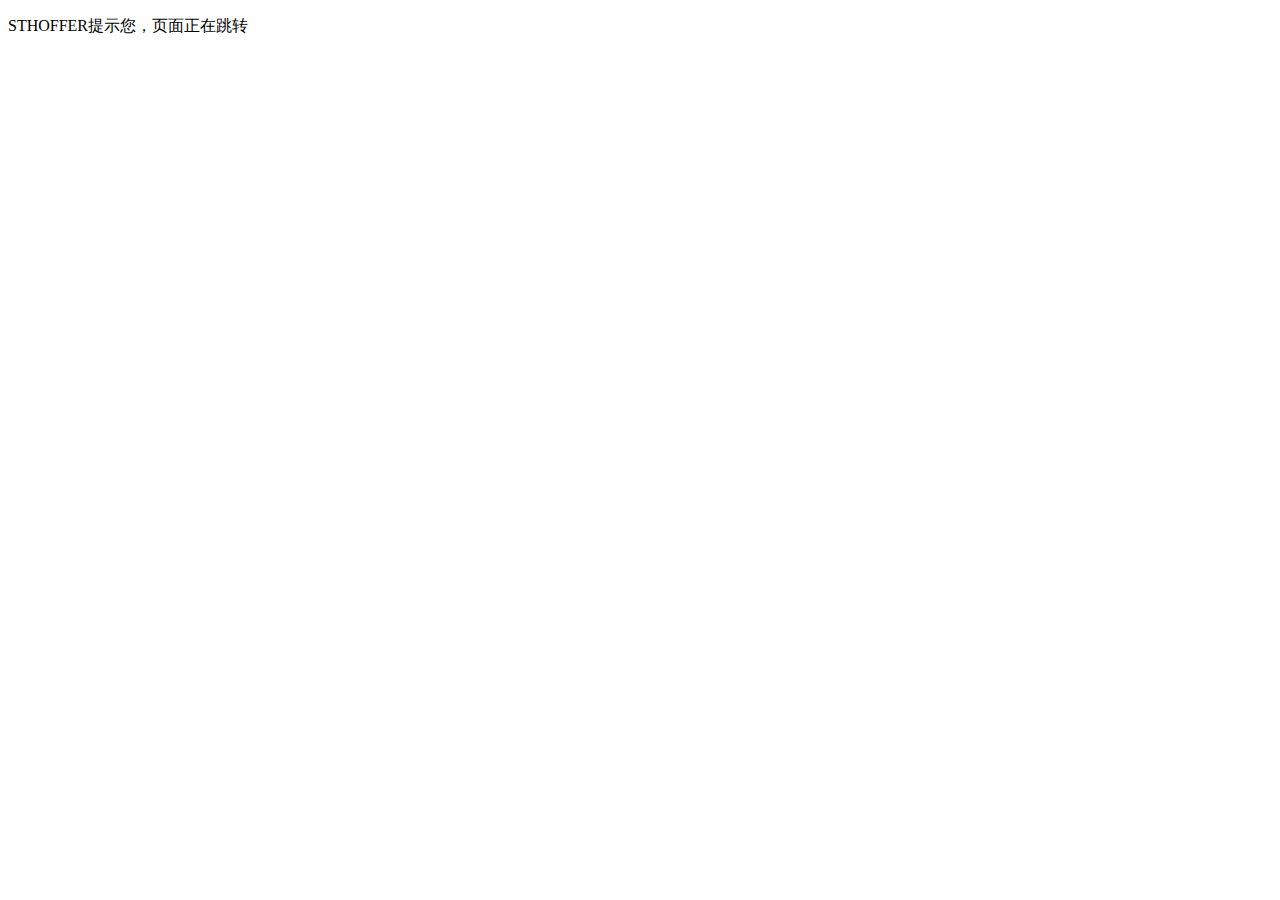
<file: index.html>
<!DOCTYPE html PUBLIC "-//W3C//DTD XHTML 1.0 Transitional//EN" "http://www.w3.org/TR/xhtml1/DTD/xhtml1-transitional.dtd">
<html xmlns="http://www.w3.org/1999/xhtml">
<head>
<meta http-equiv="Content-Type" content="text/html; charset=utf-8" />
<meta http-equiv="refresh" content="1; url=https://goflyway.tk/index.php/category/default/">
<title>STHOFFER提示您，页面正在跳转</title>
</head>
<p>STHOFFER提示您，页面正在跳转</p>
<body>
</body>
</html>
</file>
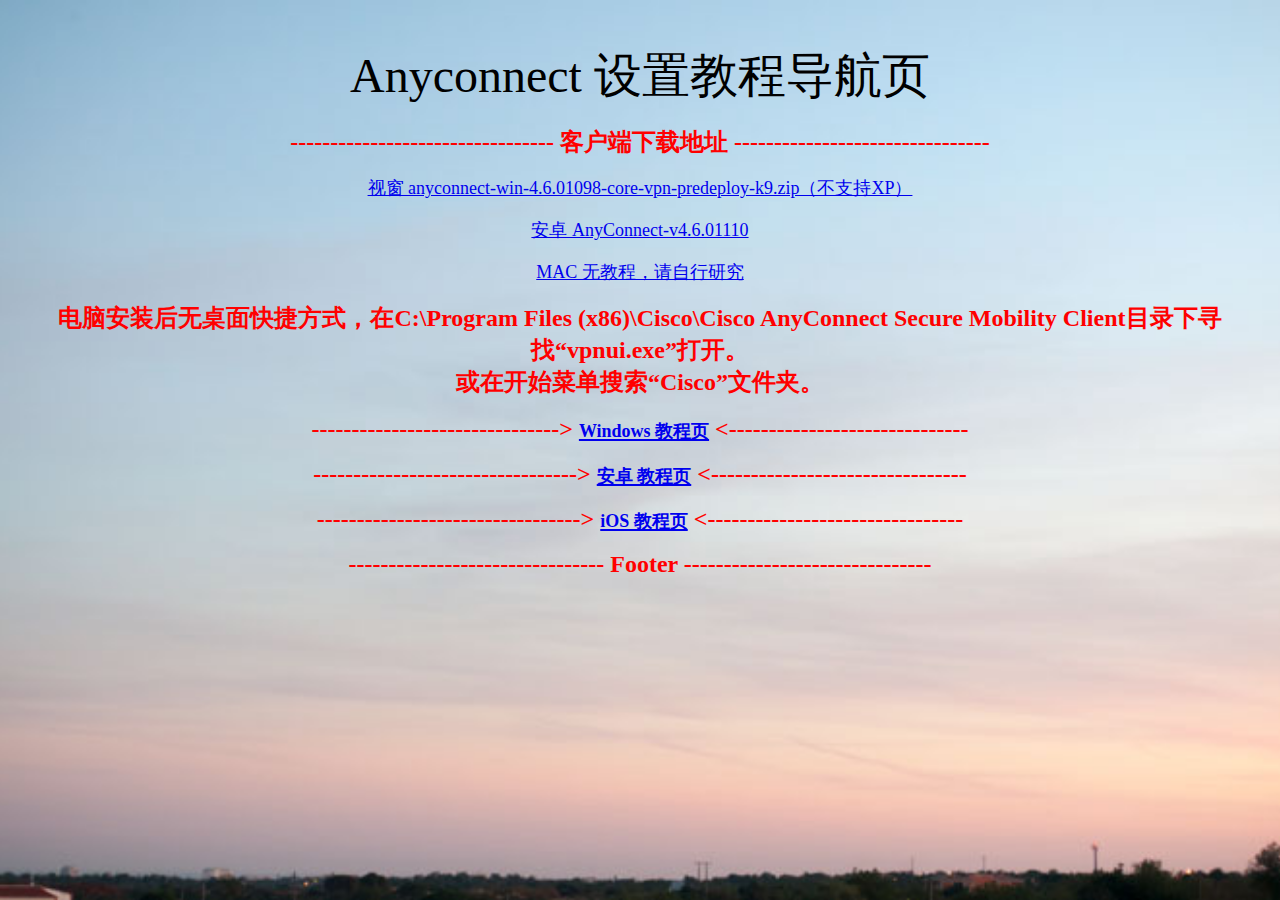
<file: anyconnect/index.html>
﻿<html>
 <head> 
  <title>Anyconnect 设置教程导航页</title> 
 </head> 
 <body> 
  <body style="background-image:url(https://vpnoffer.github.io/bgp.jpg);background-position:center;background-size:cover">
  <center> 
   <br />
   <br /> 
   <font size="10">Anyconnect 设置教程导航页</font>
   <br />
   <br /> 
   <b><font size="5" color="#FF0000">--------------------------------- 客户端下载地址 --------------------------------</font></b>
   <br />
   <br /> 
   <a href="https://vpnoffer.github.io/anyconnect/anyconnect-win-4.6.01098-core-vpn-predeploy-k9.zip"><font size="4">视窗 anyconnect-win-4.6.01098-core-vpn-predeploy-k9.zip（不支持XP）</font></a>
   <br />
   <br /> 
   <a href="https://share.dmca.gripe/qmffC5P2P5ryaZuG.apk"><font size="4">安卓 AnyConnect-v4.6.01110</font></a>
   <br />
   <br /> 
   <a href="https://share.dmca.gripe/VJR5bZVh1hSlYbrf.zip"><font size="4">MAC 无教程，请自行研究</font></a>
   <br />
   <br /> 
   <b><font size="5" color="#FF0000">电脑安装后无桌面快捷方式，在C:\Program Files (x86)\Cisco\Cisco AnyConnect Secure Mobility Client目录下寻找“vpnui.exe”打开。<br />或在开始菜单搜索“Cisco”文件夹。 </font></b>
   <br />
   <br />
   <b><font size="5" color="#FF0000">-------------------------------> <a href="../anyconnect/win.html"><font size="4">Windows 教程页</font></a> <------------------------------</font></b>
   <br />
   <br /> 
   <b><font size="5" color="#FF0000">---------------------------------> <a href="../anyconnect/android.html"><font size="4">安卓 教程页</font></a> <--------------------------------</font></b>
   <br />
   <br /> 
   <b><font size="5" color="#FF0000">---------------------------------> <a href="../anyconnect/ios.html"><font size="4">iOS 教程页</font></a> <--------------------------------</font></b>
   <br />
   <br /> 
   <b><font size="5" color="#FF0000">-------------------------------- Footer -------------------------------</font></b>
   <br />
   <br /> 
  </center>   
 </body>
</html>
</file>
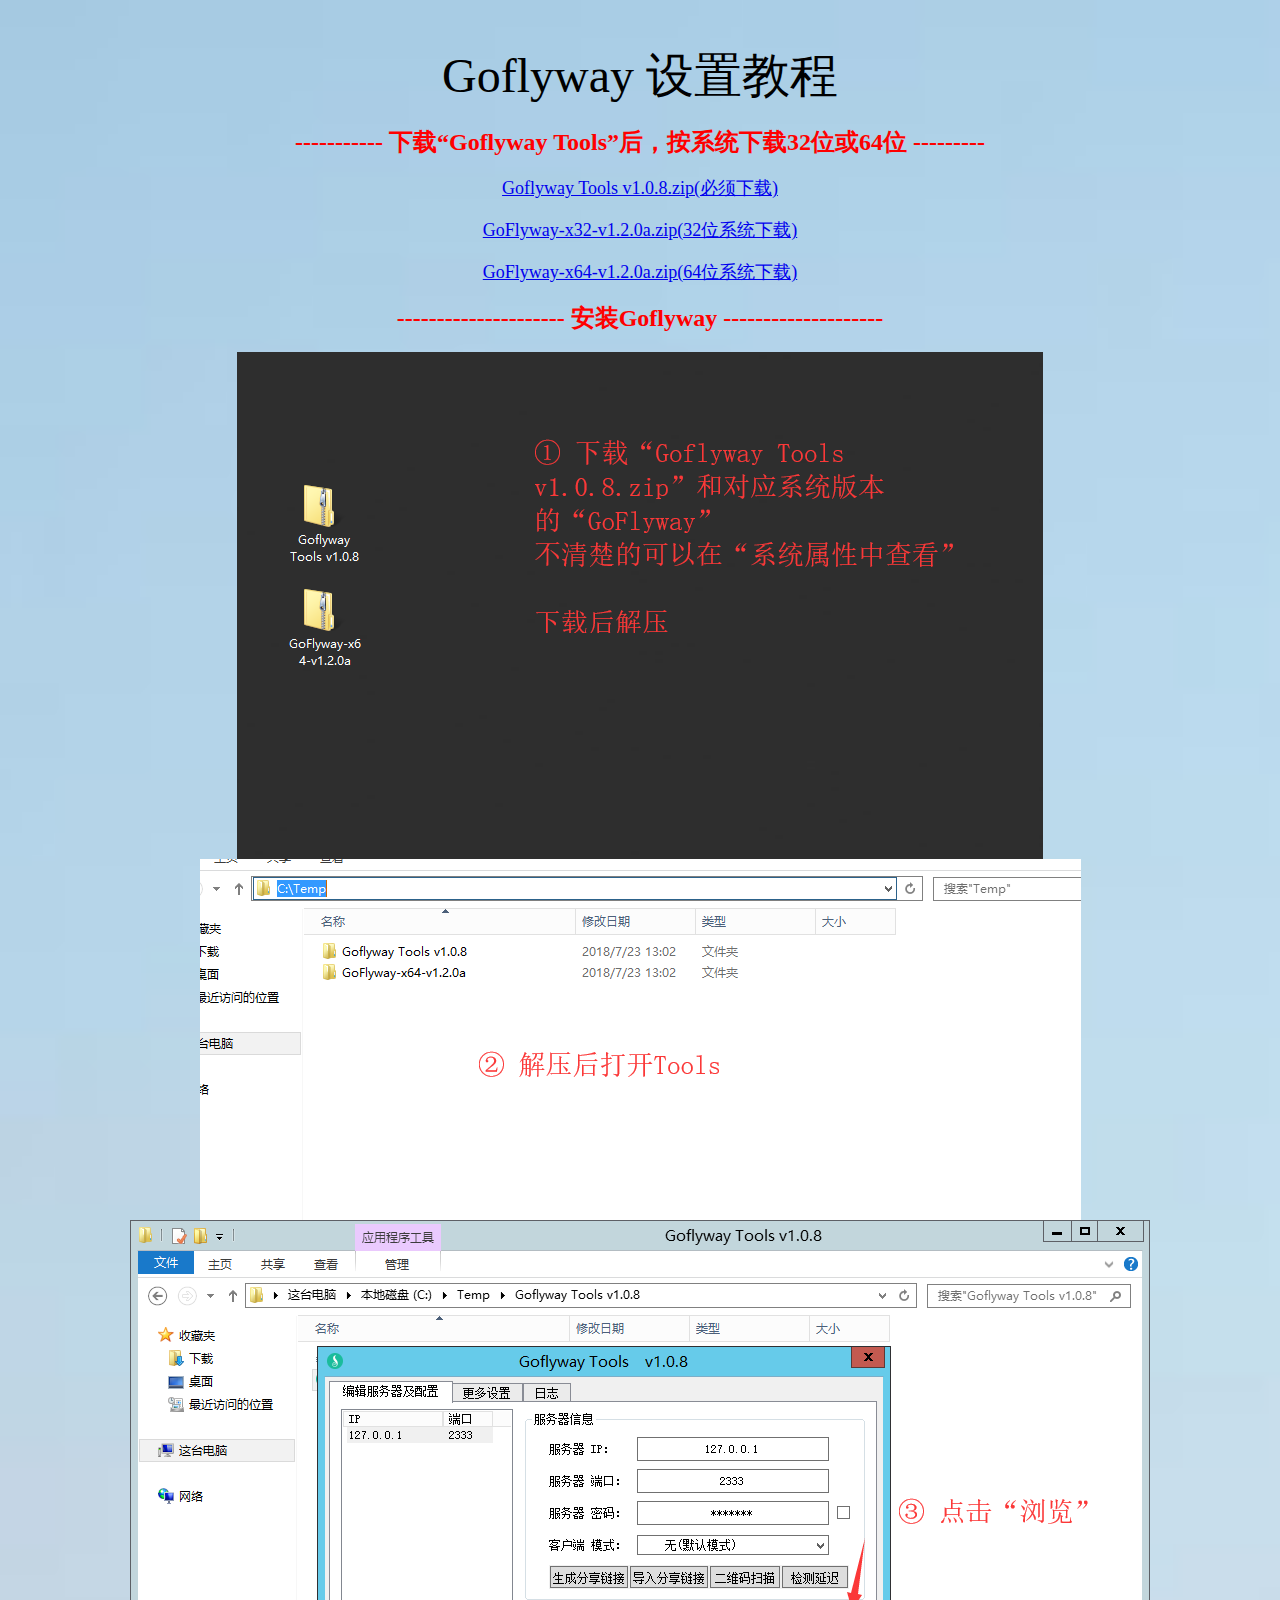
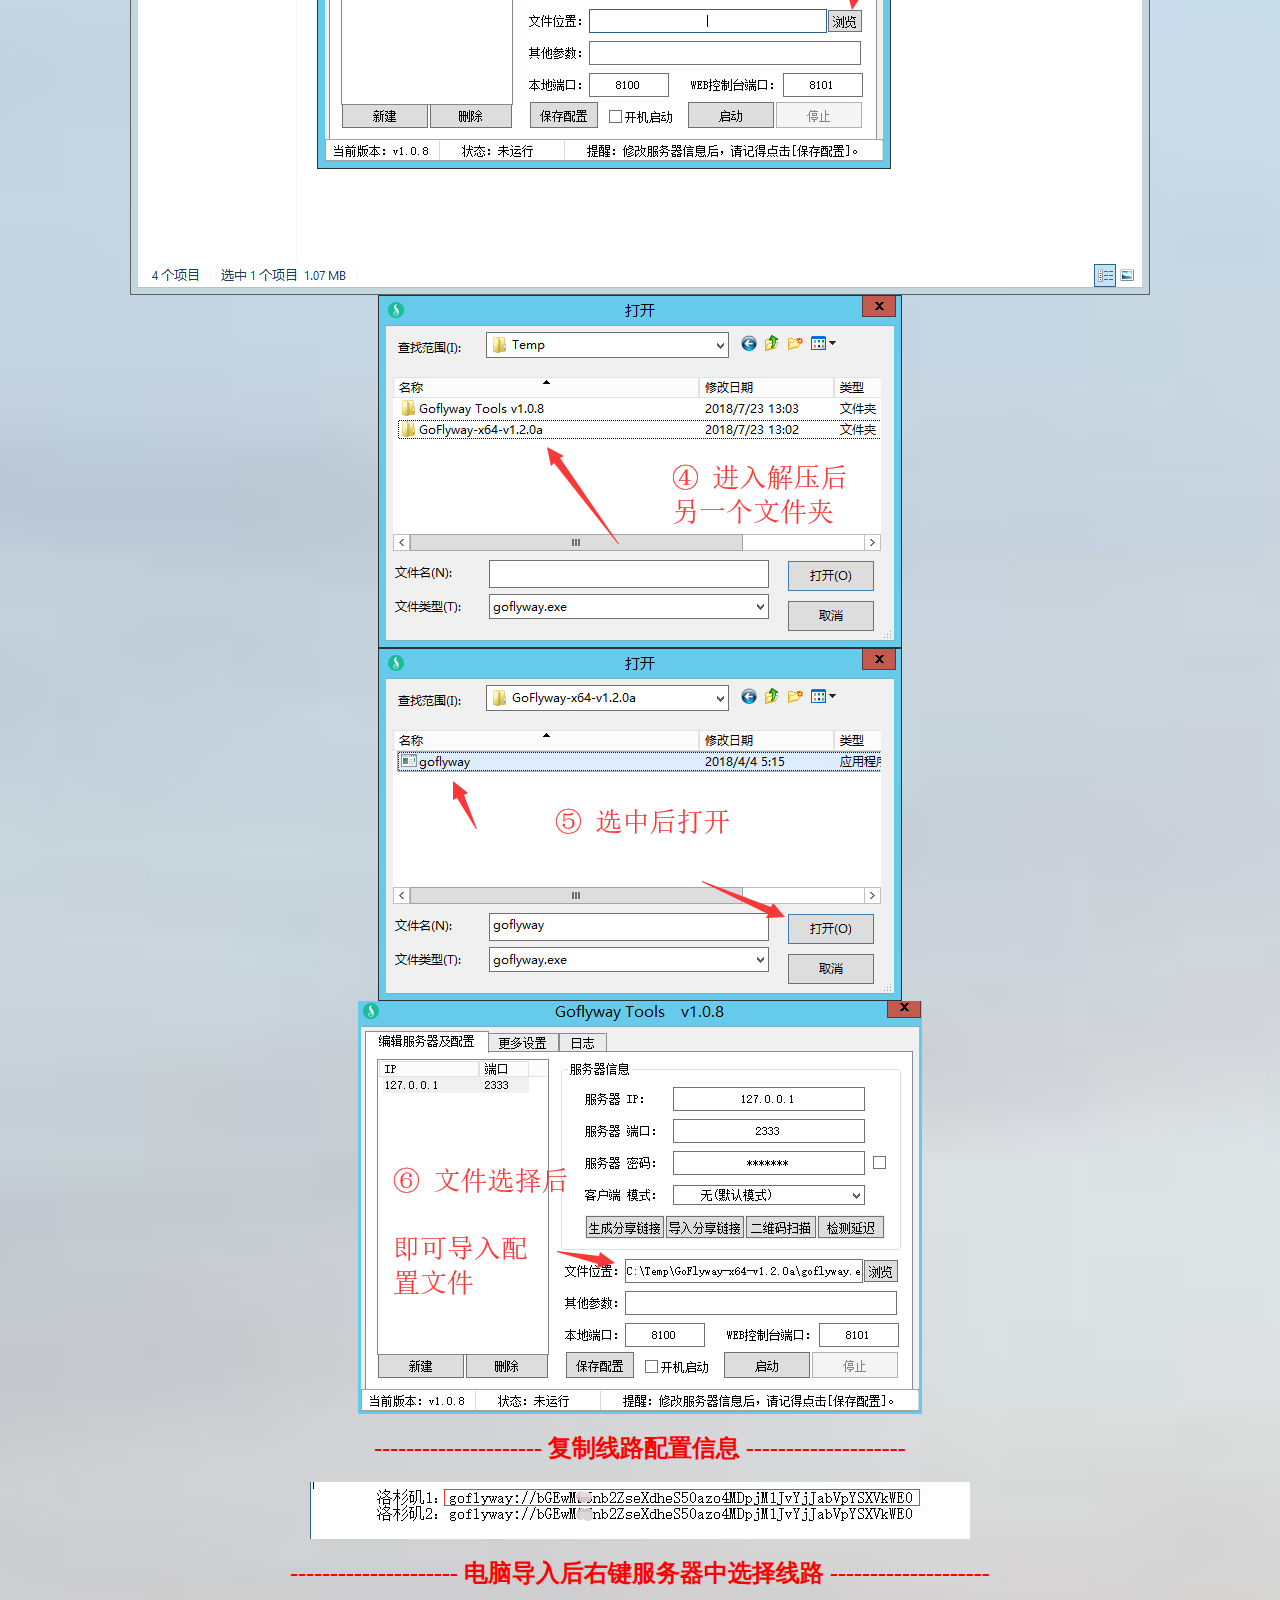
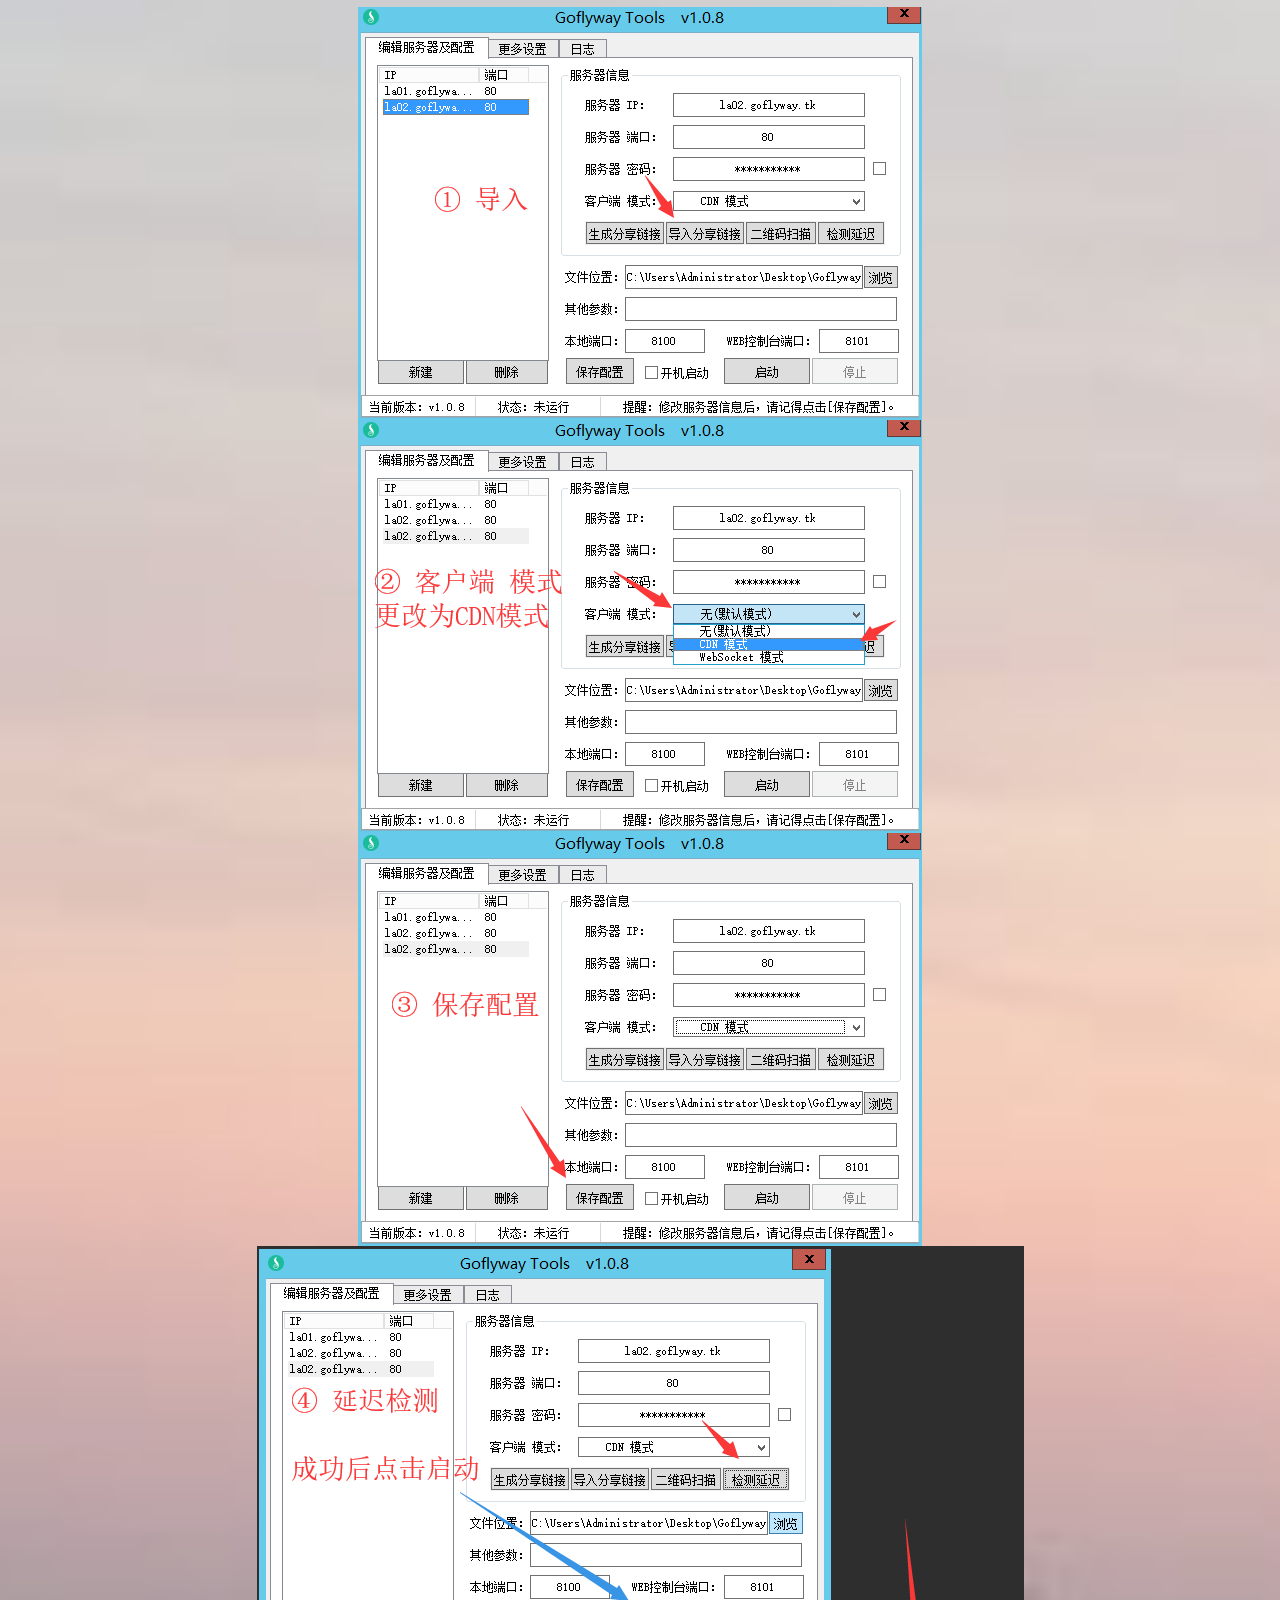
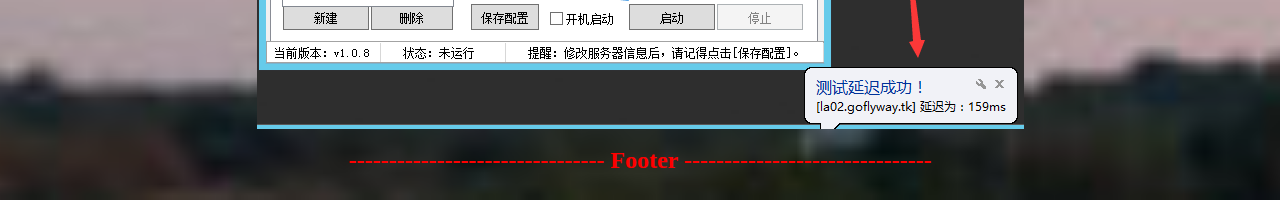
<file: goflyway/index.html>
<html>
 <head> 
  <title>Goflyway 设置教程</title> 
 </head> 
 <body> 
  <body style="background-image:url(https://vpnoffer.github.io/bgp.jpg);background-position:center;background-size:cover">
  <center> 
   <br />
   <br /> 
   <font size="10">Goflyway 设置教程</font>
   <br />
   <br /> 
   <b><font size="5" color="#FF0000">----------- 下载“Goflyway Tools”后，按系统下载32位或64位 ---------</font></b>
   <br />
   <br /> 
   <a href="https://vpnoffer.github.io/Goflyway Tools v1.0.8.zip"><font size="4">Goflyway Tools v1.0.8.zip(必须下载)</font></a>
   <br />
   <br /> 
   <a href="https://vpnoffer.github.io/GoFlyway-x32-v1.2.0a.zip"><font size="4">GoFlyway-x32-v1.2.0a.zip(32位系统下载)</font></a>
   <br />
   <br /> 
   <a href="https://vpnoffer.github.io/GoFlyway-x64-v1.2.0a.zip"><font size="4">GoFlyway-x64-v1.2.0a.zip(64位系统下载)</font></a>
   <br />
   <br /> 
   <b><font size="5" color="#FF0000">--------------------- 安装Goflyway --------------------</font></b>
   <br />
   <br /> 
   <img src="https://vpnoffer.github.io/goflyway/6.png" />
   <br /> 
   <img src="https://vpnoffer.github.io/goflyway/7.png" />
   <br /> 
   <img src="https://vpnoffer.github.io/goflyway/8.png" />
   <br /> 
   <img src="https://vpnoffer.github.io/goflyway/9.png" />
   <br /> 
   <img src="https://vpnoffer.github.io/goflyway/10.png" />
   <br /> 
   <img src="https://vpnoffer.github.io/goflyway/11.png" />
   <br />
   <br /> 
   <b><font size="5" color="#FF0000">--------------------- 复制线路配置信息 --------------------</font></b>
   <br />
   <br /> 
   <img src="https://vpnoffer.github.io/goflyway/1.png" />
   <br />
   <br /> 
   <b><font size="5" color="#FF0000">--------------------- 电脑导入后右键服务器中选择线路 --------------------</font></b>
   <br />
   <br /> 
   <img src="https://vpnoffer.github.io/goflyway/2.png" />
   <br /> 
   <img src="https://vpnoffer.github.io/goflyway/3.png" />
   <br /> 
   <img src="https://vpnoffer.github.io/goflyway/4.png" />
   <br /> 
   <img src="https://vpnoffer.github.io/goflyway/5.png" />
   <br />
   <br /> 
   <b><font size="5" color="#FF0000">-------------------------------- Footer -------------------------------</font></b>
   <br />
   <br /> 
  </center>   
 </body>
</html>
</file>
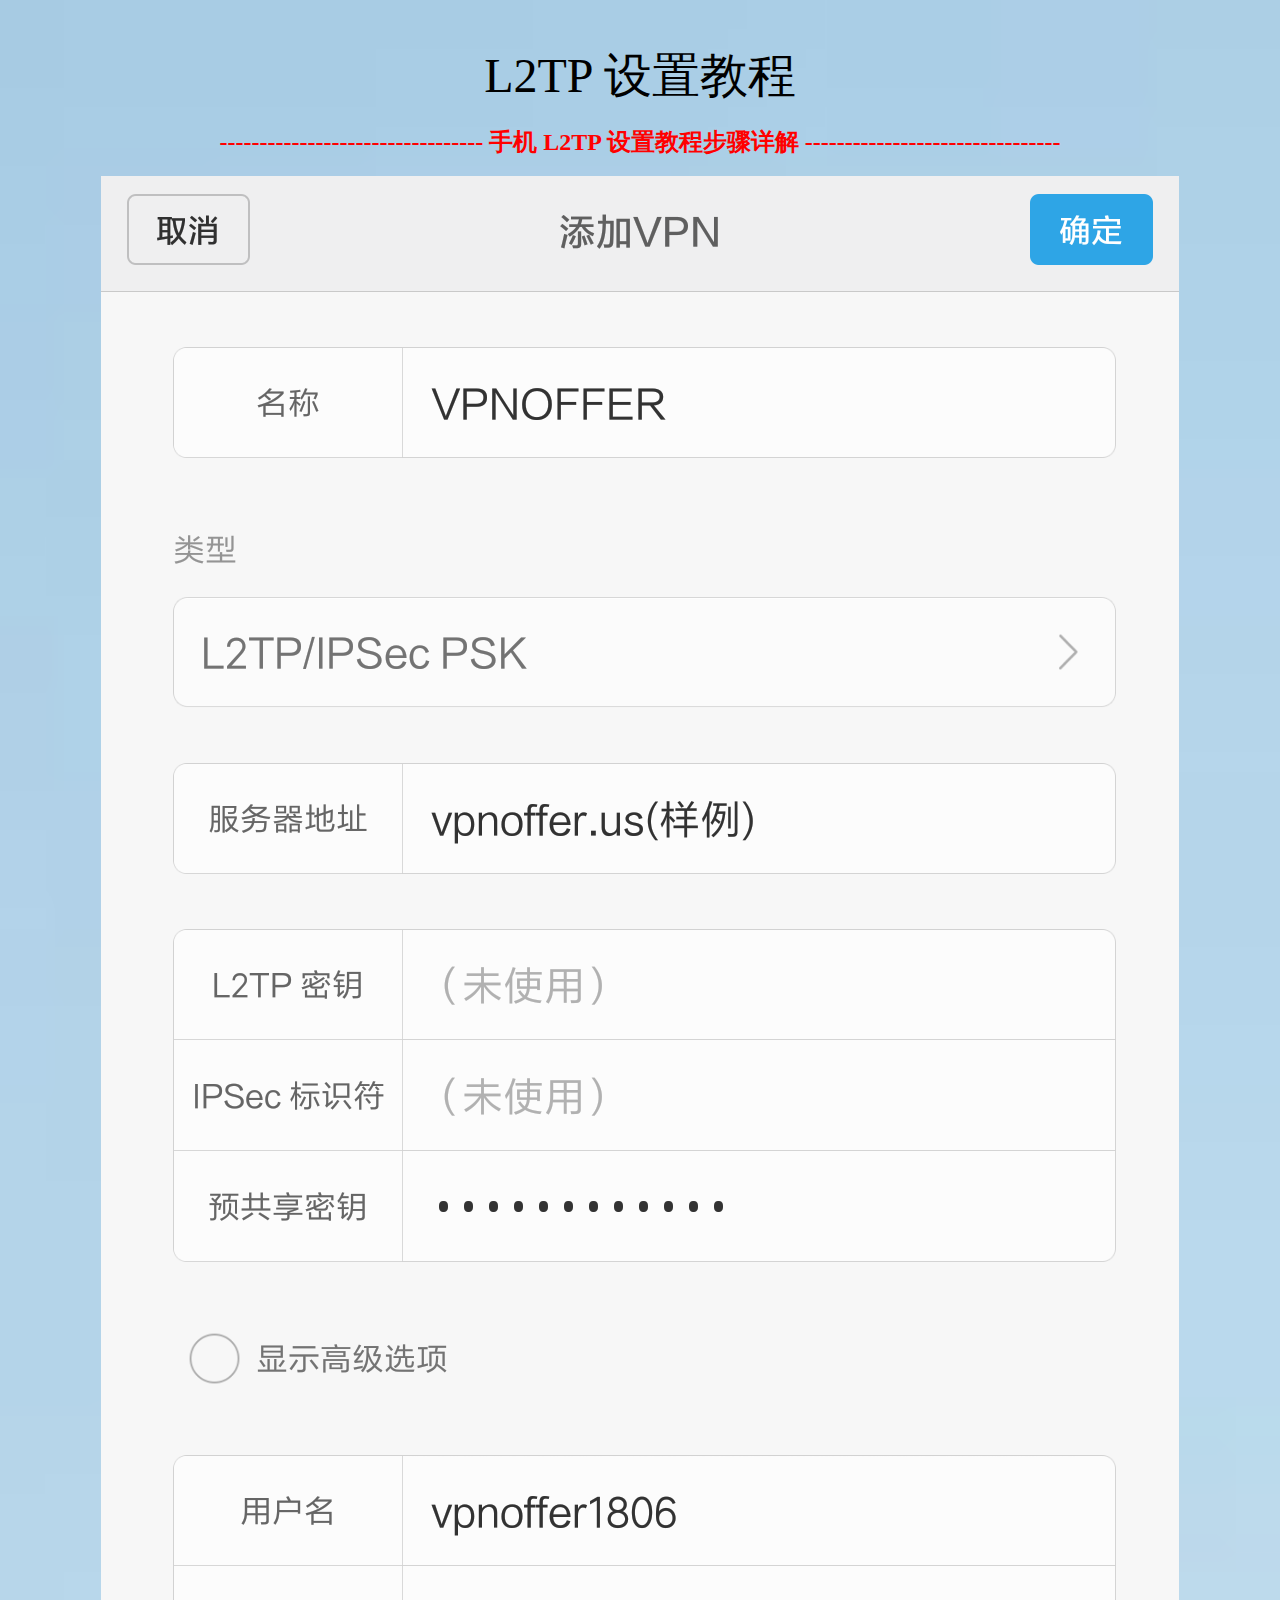
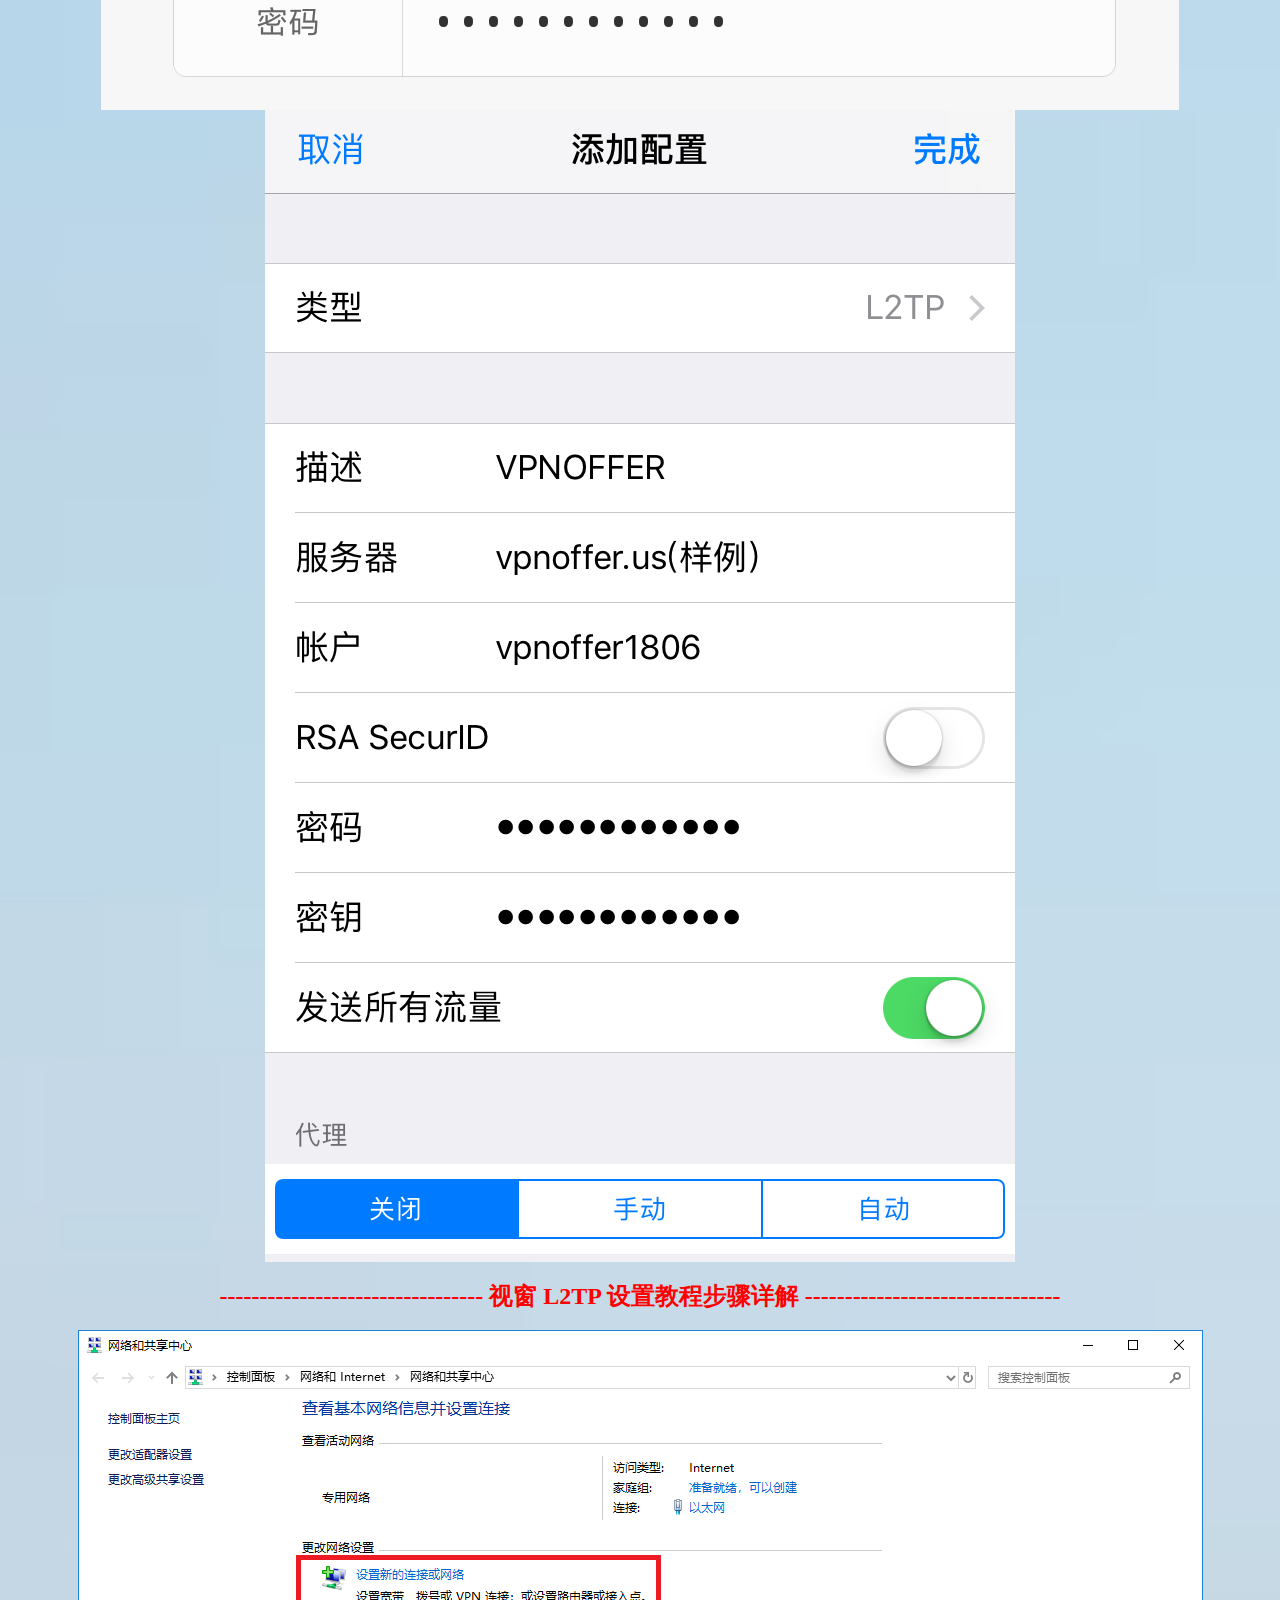
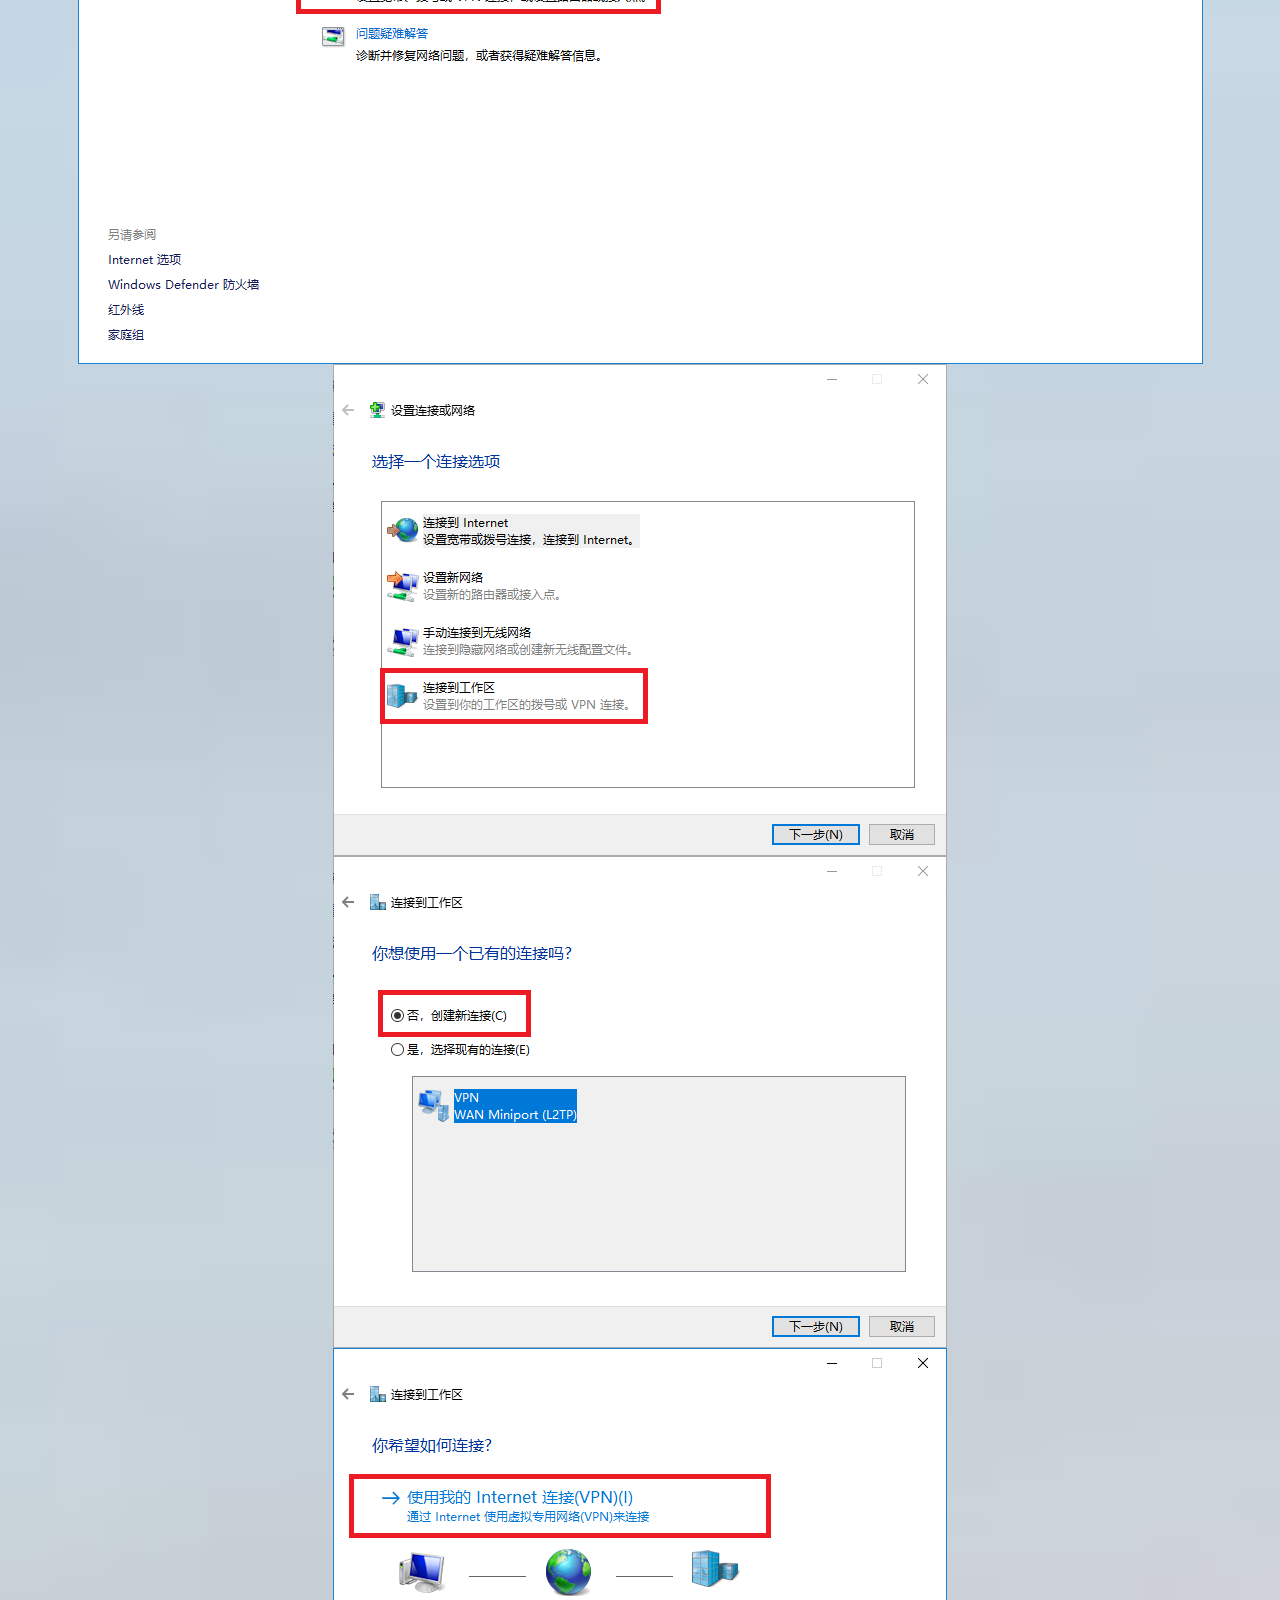
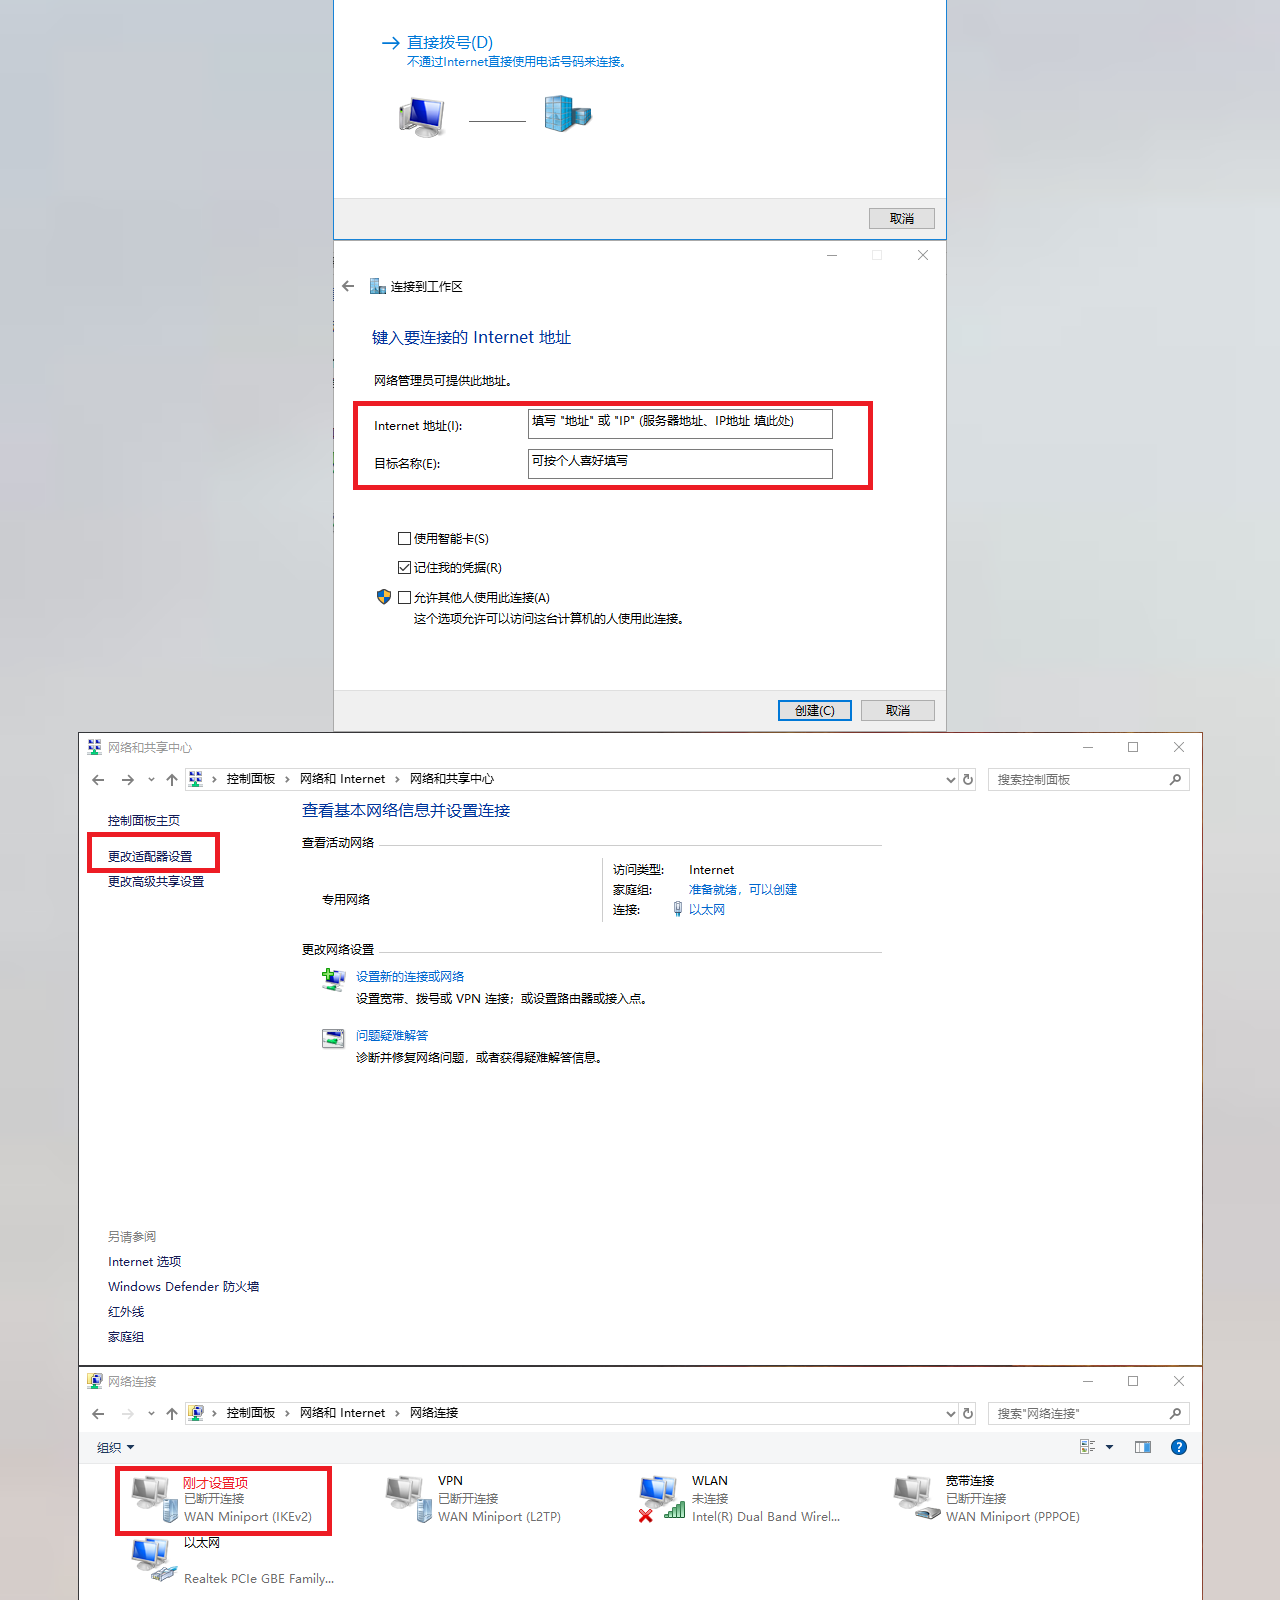
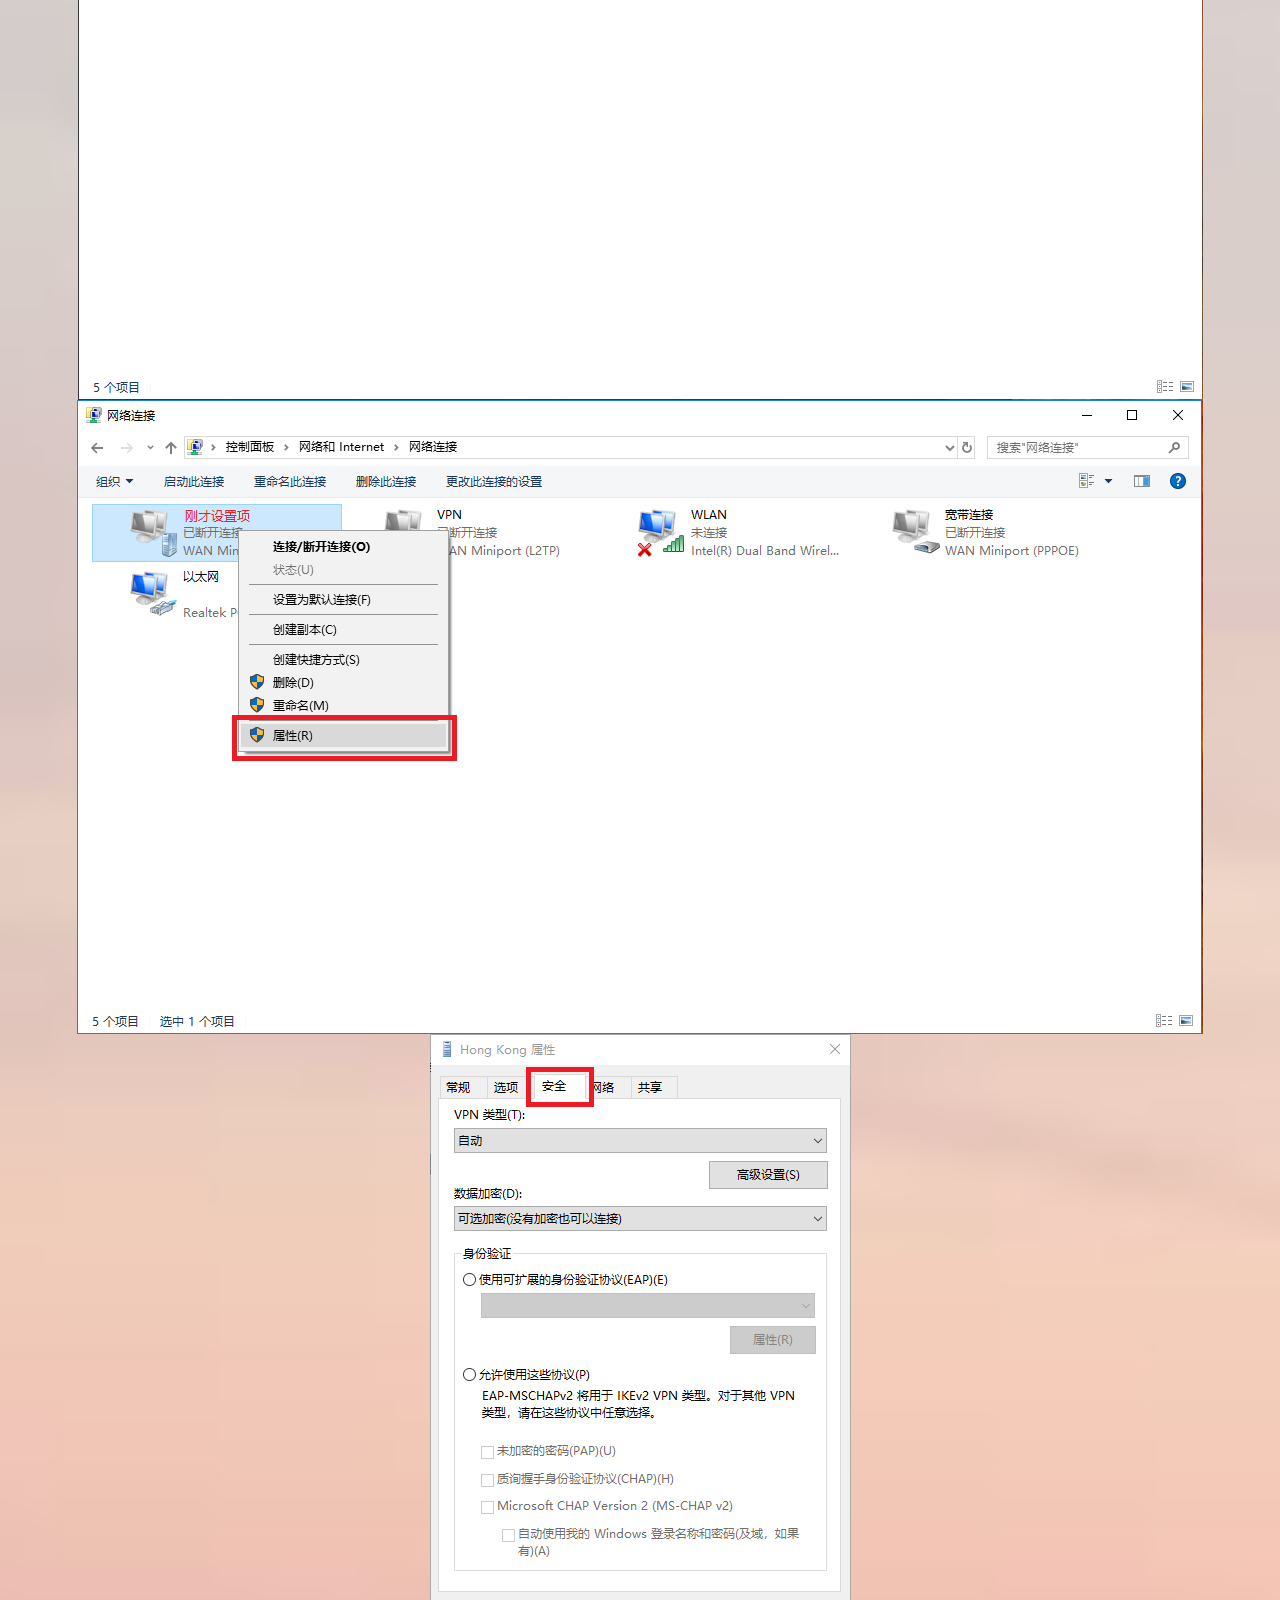
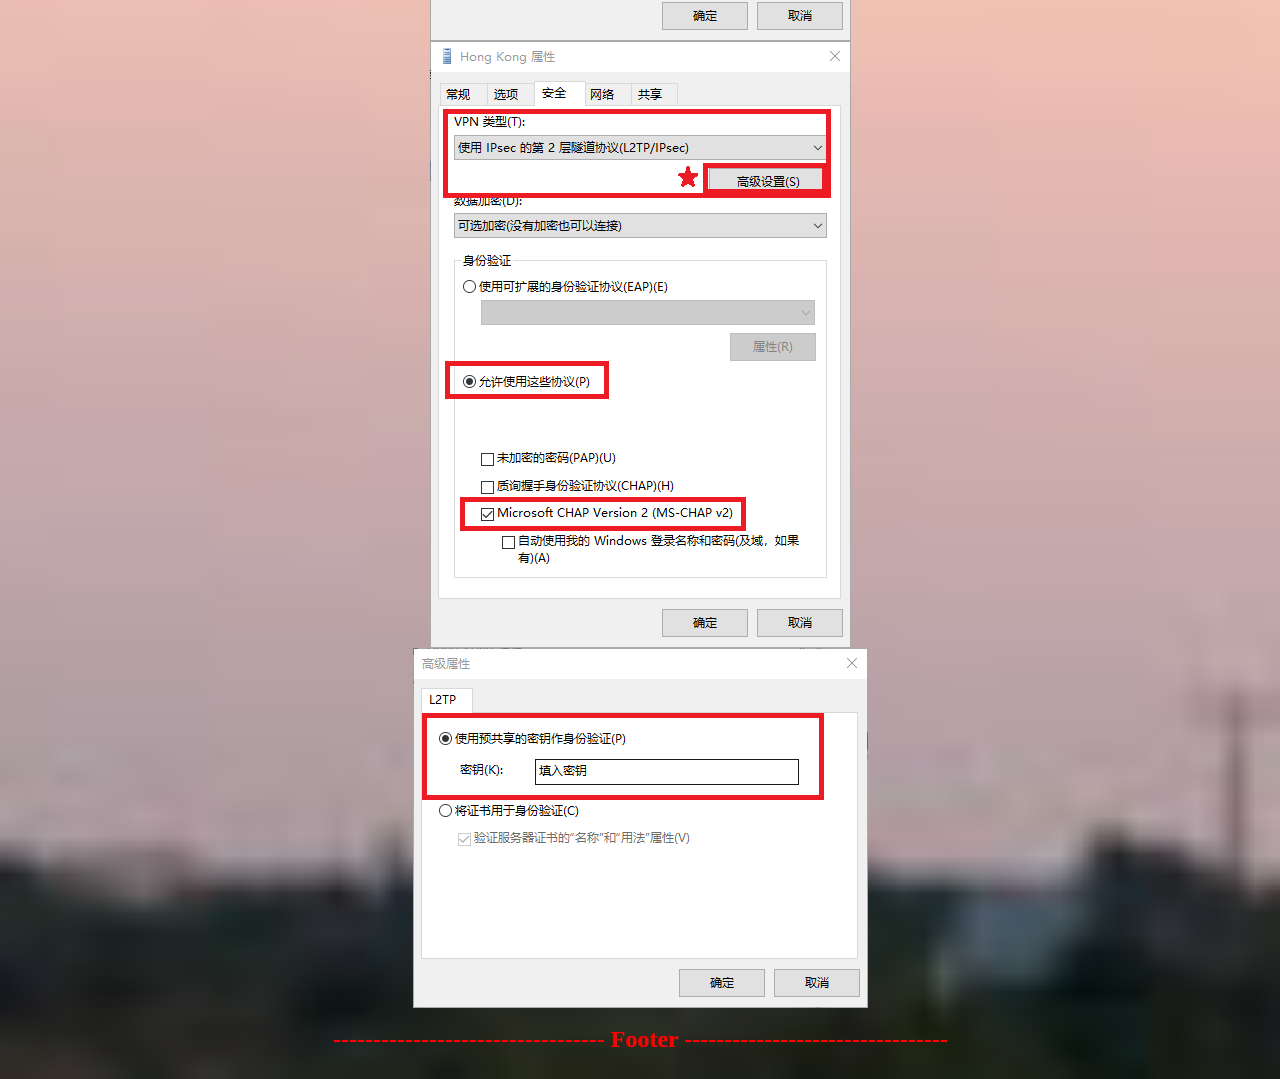
<file: l2tp/index.html>
<html>
 <head> 
  <title>L2TP 设置教程</title> 
 </head> 
 <body style="background-image:url(https://vpnoffer.github.io/bgp.jpg);background-position:center;background-size:cover">  
  <center> 
   <br />
   <br /> 
   <font size="10">L2TP 设置教程</font>
   <br />
   <br />
   <b><font size="5" color="#FF0000">--------------------------------- 手机 L2TP 设置教程步骤详解 --------------------------------</font></b>
   <br />
   <br /> 
   <img src="https://vpnoffer.github.io/az.png" />
   <br />
   <img src="https://vpnoffer.github.io/ios.png" />
   <br />
   <br />    
   <b><font size="5" color="#FF0000">--------------------------------- 视窗 L2TP 设置教程步骤详解 --------------------------------</font></b>
   <br />
   <br /> 
   <img src="https://vpnoffer.github.io/l2tp/1.PNG" />
   <br /> 
   <img src="https://vpnoffer.github.io/l2tp/2.PNG" />
   <br /> 
   <img src="https://vpnoffer.github.io/l2tp/3.PNG" />
   <br /> 
   <img src="https://vpnoffer.github.io/l2tp/4.PNG" />
   <br /> 
   <img src="https://vpnoffer.github.io/l2tp/5.PNG" />
   <br /> 
   <img src="https://vpnoffer.github.io/l2tp/6.PNG" />
   <br /> 
   <img src="https://vpnoffer.github.io/l2tp/7.PNG" />
   <br /> 
   <img src="https://vpnoffer.github.io/l2tp/8.png" />
   <br /> 
   <img src="https://vpnoffer.github.io/l2tp/9.PNG" />
   <br /> 
   <img src="https://vpnoffer.github.io/l2tp/10.PNG" />
   <br /> 
   <img src="https://vpnoffer.github.io/l2tp/11.PNG" />
   <br />
   <br /> 
   <b><font size="5" color="#FF0000">---------------------------------- Footer ---------------------------------</font></b>
   <br />
   <br /> 
  </center>   
 </body>
</html>
</file>
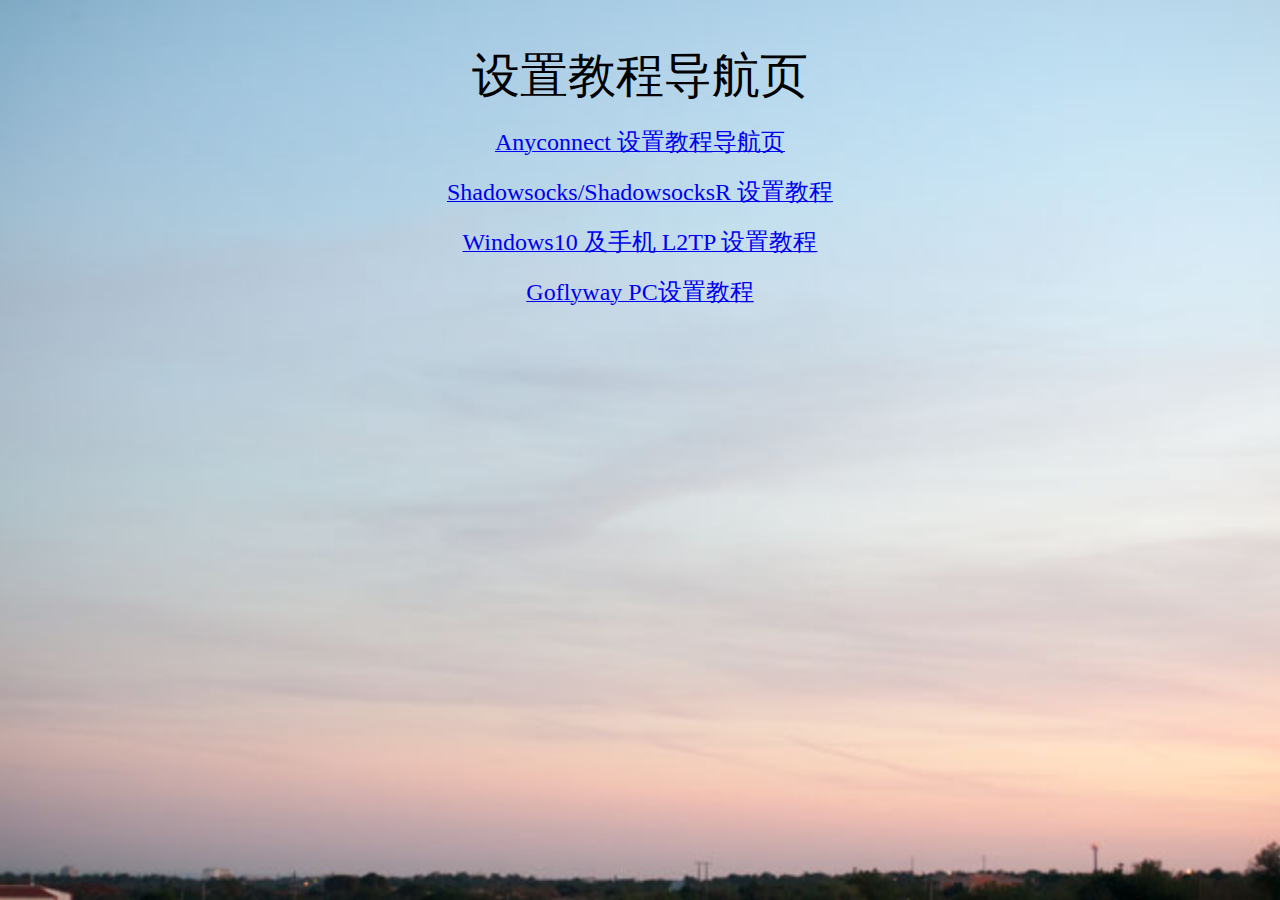
<file: old.html>
<html>
 <head></head>
 <body style="background-image:url(https://vpnoffer.github.io/bgp.jpg);background-position:center;background-size:cover">
  <title>设置教程导航页</title>    
  <center> 
   <br />
   <br /> 
   <font size="10">设置教程导航页</font>
   <br />
   <br /> 
   <a href="https://vpnoffer.github.io/anyconnect/index.html"><font size="5">Anyconnect 设置教程导航页</font></a>
   <br />
   <br /> 
   <a href="https://vpnoffer.github.io/ss.html"><font size="5">Shadowsocks/ShadowsocksR 设置教程</font></a>
   <br />
   <br /> 
   <a href="https://vpnoffer.github.io/l2tp/index.html"><font size="5">Windows10 及手机 L2TP 设置教程</font></a> 
   <br />
   <br /> 
   <a href="https://vpnoffer.github.io/goflyway/index.html"><font size="5">Goflyway PC设置教程</font></a>
   <br />
   <br /> 
  </center>
 </body>
</html>
</file>
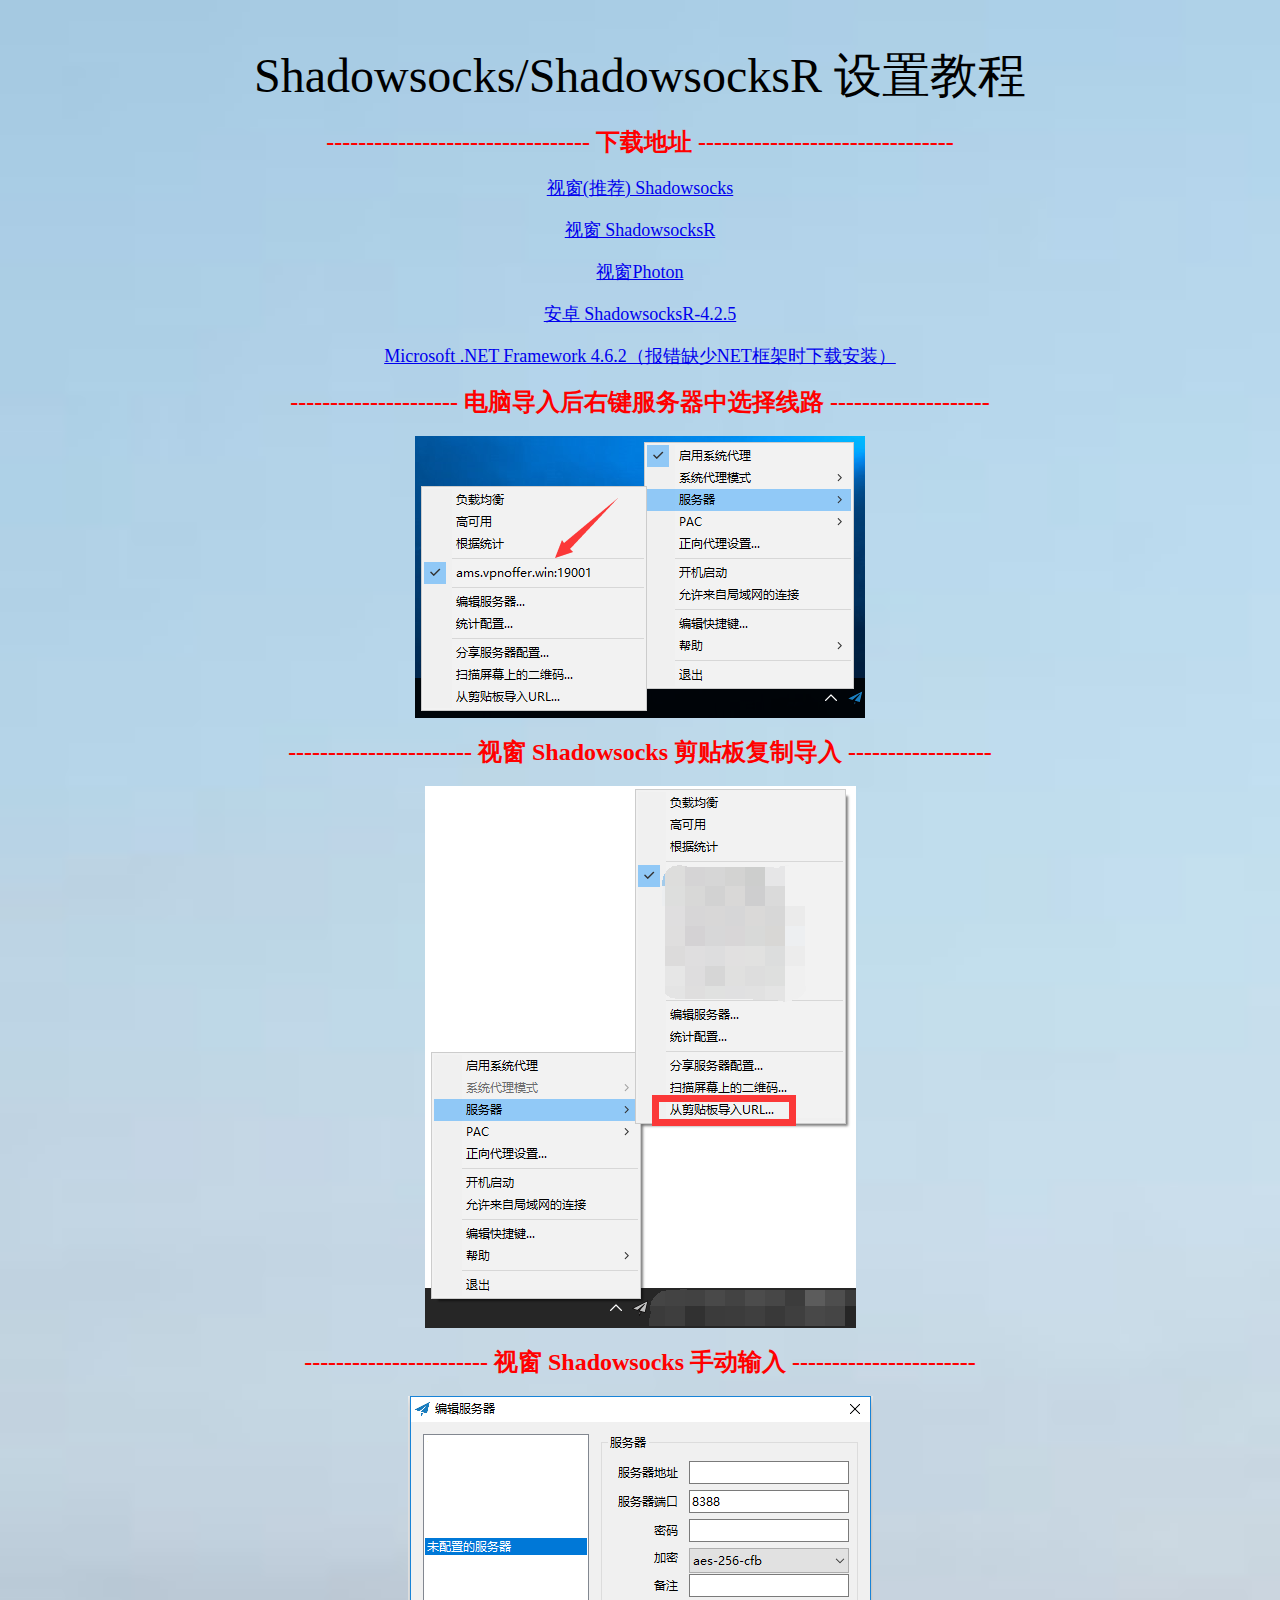
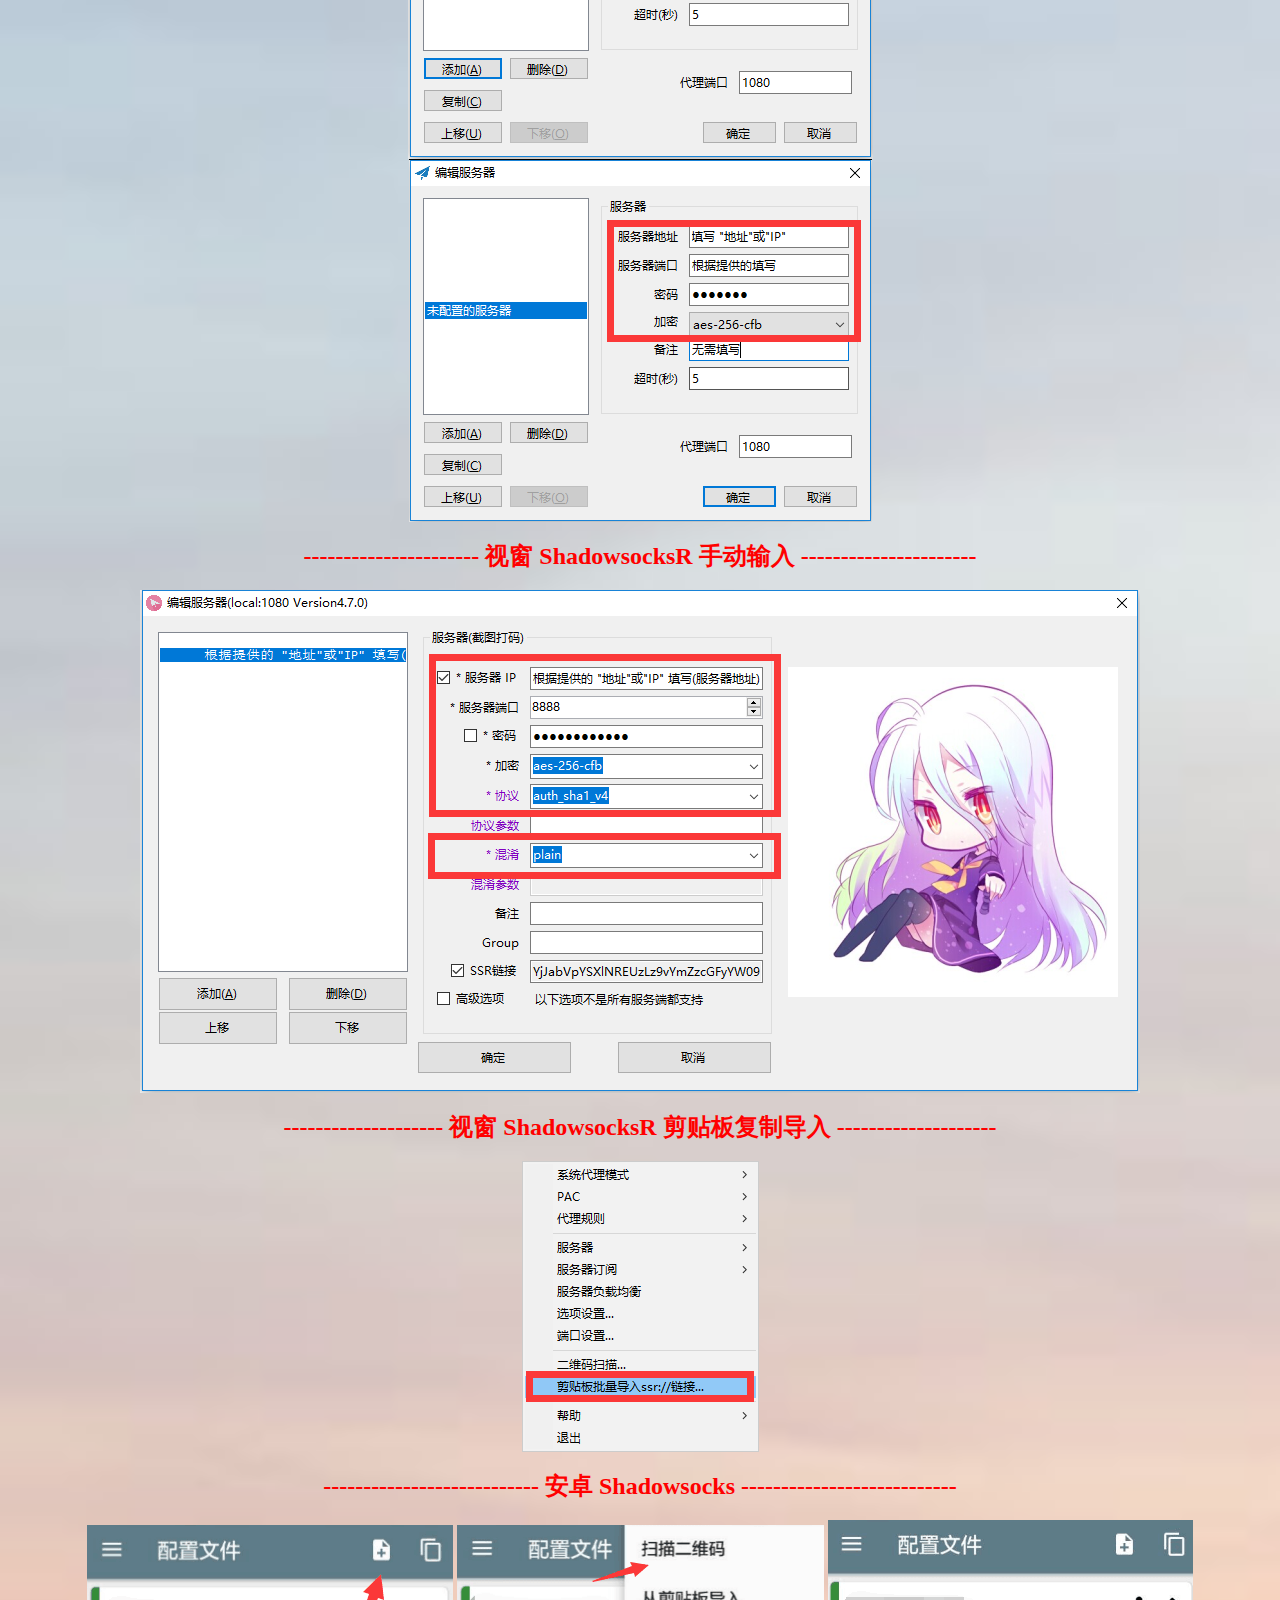
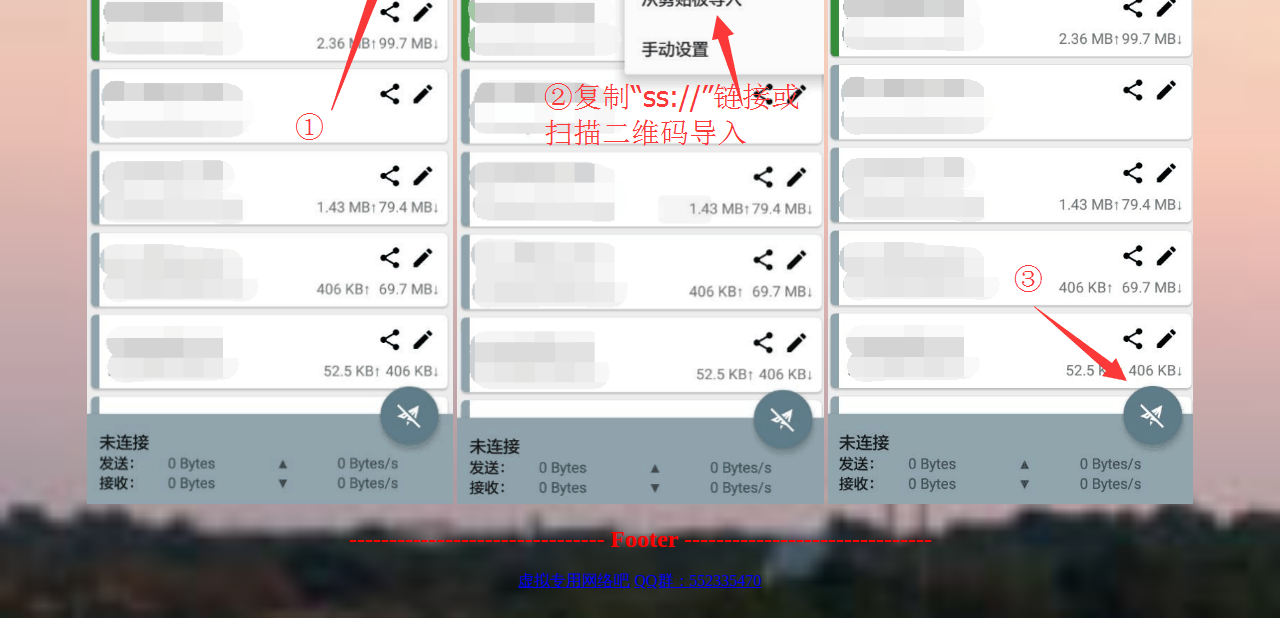
<file: set.html>
<html>
 <head> 
  <title>Shadowsocks/ShadowsocksR 设置教程</title> 
 </head> 
 <body> 
  <body style="background-image:url(https://vpnoffer.github.io/bgp.jpg);background-position:center;background-size:cover">
  <center> 
   <br />
   <br /> 
   <font size="10">Shadowsocks/ShadowsocksR 设置教程</font>
   <br />
   <br /> 
   <b><font size="5" color="#FF0000">--------------------------------- 下载地址 --------------------------------</font></b>
   <br />
   <br /> 
   <a href="https://vpnoffer.github.io/Shadowsocks.zip"><font size="4">视窗(推荐) Shadowsocks</font></a>
   <br />
   <br /> 
   <a href="https://vpnoffer.github.io/ShadowsocksR-4.7.0-win.zip"><font size="4">视窗 ShadowsocksR</font></a>
   <br />
   <br /> 
   <a href="https://photon.idigitaltechnology.com/downloadpage/download.html"><font size="4">视窗Photon</font></a>
   <br />
   <br /> 
   <a href="https://ossfiles.fyvps.com/ssclient/shadowsocks-nightly-4.2.5.apk"><font size="4">安卓 ShadowsocksR-4.2.5</font></a>
   <br />
   <br /> 
   <a href="https://download.microsoft.com/download/F/9/4/F942F07D-F26F-4F30-B4E3-EBD54FABA377/NDP462-KB3151800-x86-x64-AllOS-ENU.exe"><font size="4">Microsoft .NET Framework 4.6.2（报错缺少NET框架时下载安装）</font></a>
   <br />
   <br /> 
   <b><font size="5" color="#FF0000">--------------------- 电脑导入后右键服务器中选择线路 --------------------</font></b>
   <br />
   <br /> 
   <img src="https://vpnoffer.github.io/9.png" />
   <br />
   <br /> 
   <b><font size="5" color="#FF0000">----------------------- 视窗 Shadowsocks 剪贴板复制导入 ------------------</font></b>
   <br />
   <br /> 
   <img src="https://vpnoffer.github.io/3.png" />
   <br />
   <br /> 
   <b><font size="5" color="#FF0000">----------------------- 视窗 Shadowsocks 手动输入 -----------------------</font></b>
   <br />
   <br /> 
   <img src="https://vpnoffer.github.io/1.png" />
   <br /> 
   <img src="https://vpnoffer.github.io/2.png" />
   <br />
   <br /> 
   <b><font size="5" color="#FF0000">---------------------- 视窗 ShadowsocksR 手动输入 ----------------------</font></b>
   <br />
   <br /> 
   <img src="https://vpnoffer.github.io/4.png" />
   <br />
   <br /> 
   <b><font size="5" color="#FF0000">-------------------- 视窗 ShadowsocksR 剪贴板复制导入 --------------------</font></b>
   <br />
   <br /> 
   <img src="https://vpnoffer.github.io/5.png" />
   <br />
   <br /> 
   <b><font size="5" color="#FF0000">--------------------------- 安卓 Shadowsocks ---------------------------</font></b>
   <br />
   <br /> 
   <img src="https://vpnoffer.github.io/6.png" /> 
   <img src="https://vpnoffer.github.io/7.png" /> 
   <img src="https://vpnoffer.github.io/8.png" />
   <br />
   <br /> 
   <b><font size="5" color="#FF0000">-------------------------------- Footer -------------------------------</font></b>
   <br />
   <br /> 
   <a href="https://tieba.baidu.com/f?kw=虚拟专用网络">虚拟专用网络吧</a>
   <font> <a href="https://jq.qq.com/?_wv=1027&amp;k=4ETHKDR">QQ群：552335470</a></font>
   <br />
   <br /> 
  </center>   
 </body>
</html>
</file>
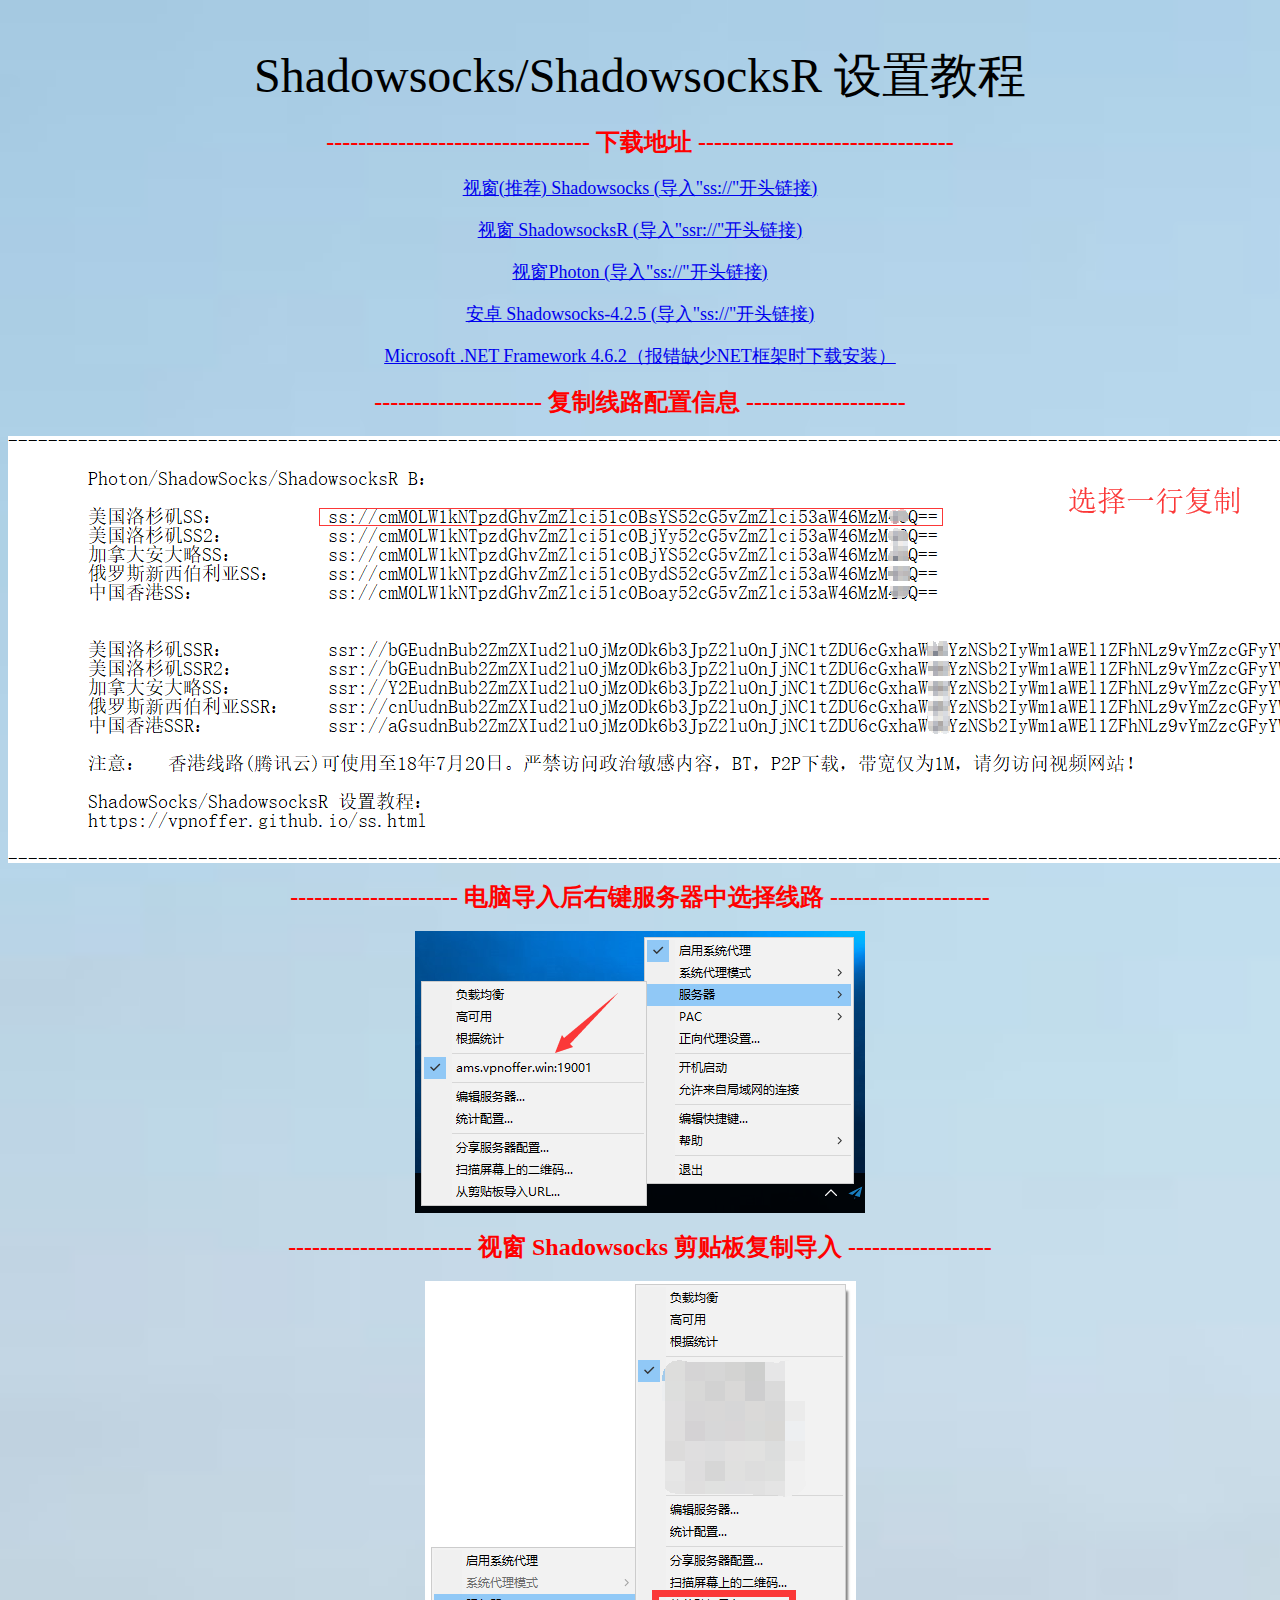
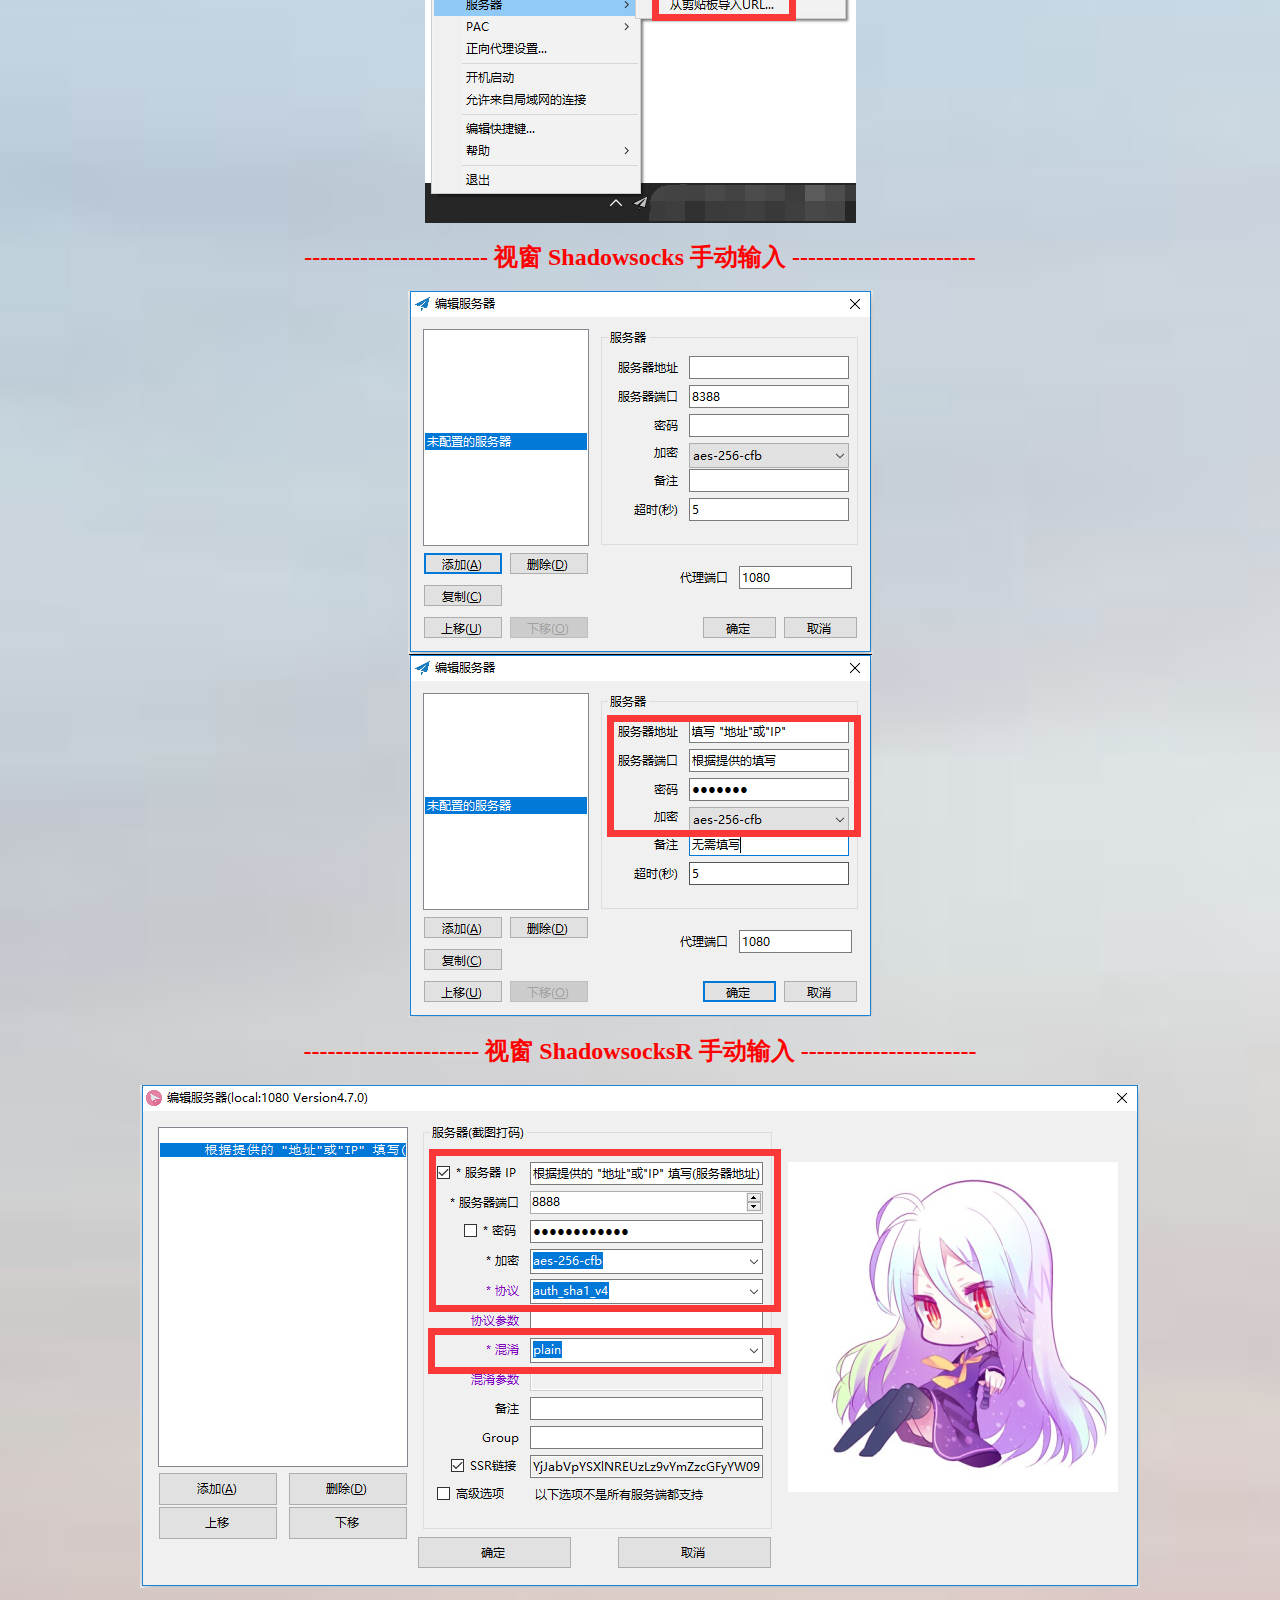
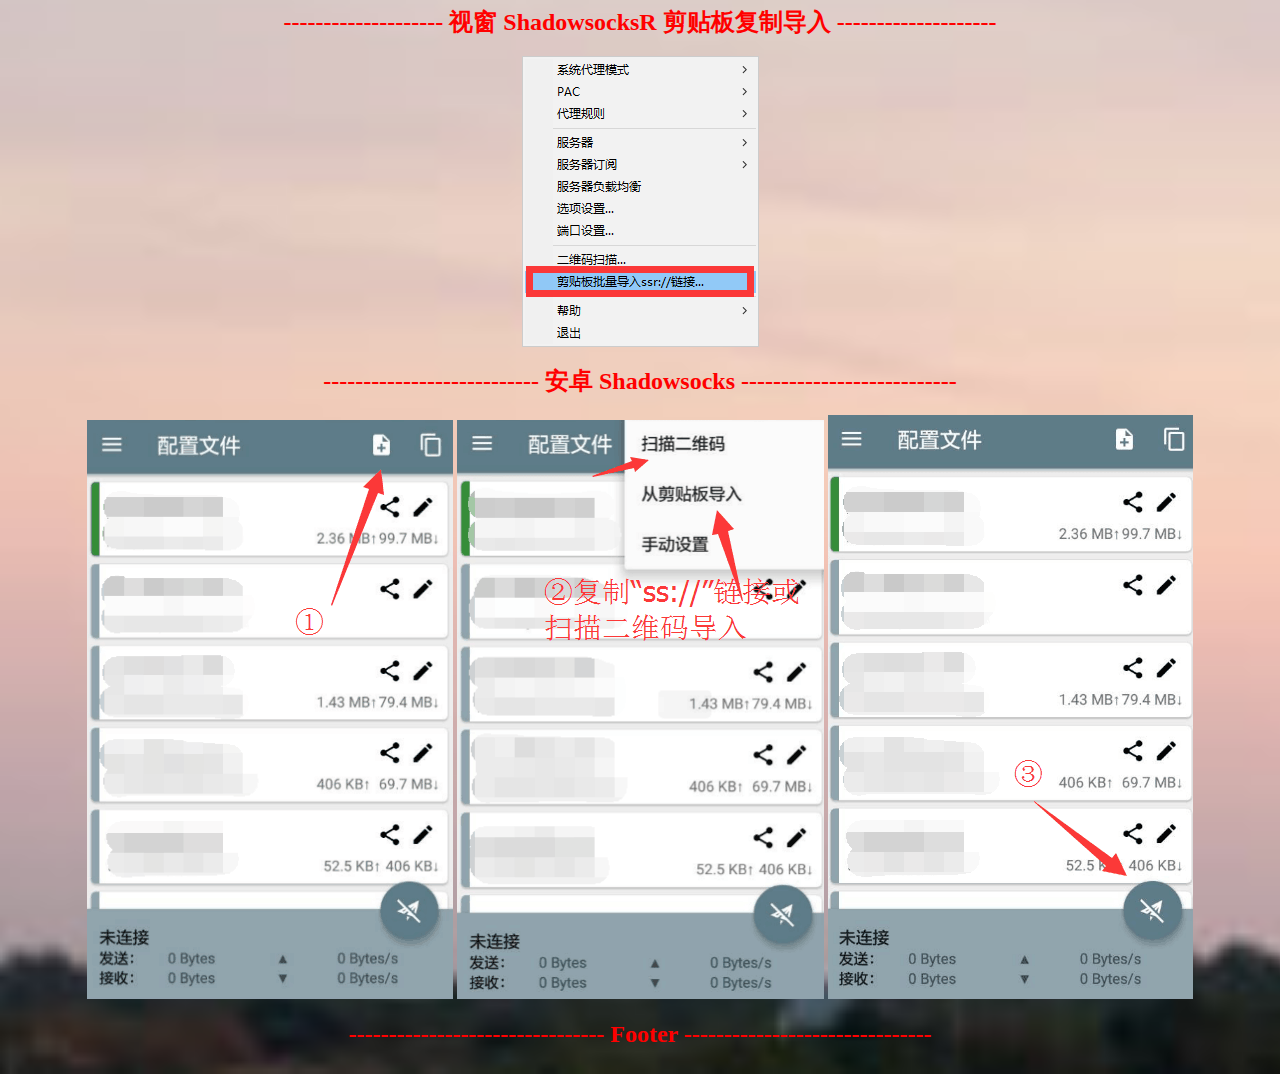
<file: ss.html>
<html>
 <head> 
  <title>Shadowsocks/ShadowsocksR 设置教程</title> 
 </head> 
 <body> 
  <body style="background-image:url(https://vpnoffer.github.io/bgp.jpg);background-position:center;background-size:cover">
  <center> 
   <br />
   <br /> 
   <font size="10">Shadowsocks/ShadowsocksR 设置教程</font>
   <br />
   <br /> 
   <b><font size="5" color="#FF0000">--------------------------------- 下载地址 --------------------------------</font></b>
   <br />
   <br /> 
   <a href="https://vpnoffer.github.io/Shadowsocks.zip"><font size="4">视窗(推荐) Shadowsocks (导入"ss://"开头链接)</font></a>
   <br />
   <br /> 
   <a href="https://vpnoffer.github.io/ShadowsocksR-4.7.0-win.zip"><font size="4">视窗 ShadowsocksR (导入"ssr://"开头链接)</font></a>
   <br />
   <br /> 
   <a href="https://vpnoffer.github.io/Photon v1.1.1 OV.zip"><font size="4">视窗Photon (导入"ss://"开头链接)</font></a>
   <br />
   <br /> 
   <a href="https://share.dmca.gripe/SI6l8WBInRn78AWH.apk"><font size="4">安卓 Shadowsocks-4.2.5 (导入"ss://"开头链接)</font></a>
   <br />
   <br /> 
   <a href="https://download.microsoft.com/download/F/9/4/F942F07D-F26F-4F30-B4E3-EBD54FABA377/NDP462-KB3151800-x86-x64-AllOS-ENU.exe"><font size="4">Microsoft .NET Framework 4.6.2（报错缺少NET框架时下载安装）</font></a>
   <br />
   <br /> 
   <b><font size="5" color="#FF0000">--------------------- 复制线路配置信息 --------------------</font></b>
   <br />
   <br /> 
   <img src="https://vpnoffer.github.io/10.png" />
   <br />
   <br /> 
   <b><font size="5" color="#FF0000">--------------------- 电脑导入后右键服务器中选择线路 --------------------</font></b>
   <br />
   <br /> 
   <img src="https://vpnoffer.github.io/9.png" />
   <br />
   <br /> 
   <b><font size="5" color="#FF0000">----------------------- 视窗 Shadowsocks 剪贴板复制导入 ------------------</font></b>
   <br />
   <br /> 
   <img src="https://vpnoffer.github.io/3.png" />
   <br />
   <br /> 
   <b><font size="5" color="#FF0000">----------------------- 视窗 Shadowsocks 手动输入 -----------------------</font></b>
   <br />
   <br /> 
   <img src="https://vpnoffer.github.io/1.png" />
   <br /> 
   <img src="https://vpnoffer.github.io/2.png" />
   <br />
   <br /> 
   <b><font size="5" color="#FF0000">---------------------- 视窗 ShadowsocksR 手动输入 ----------------------</font></b>
   <br />
   <br /> 
   <img src="https://vpnoffer.github.io/4.png" />
   <br />
   <br /> 
   <b><font size="5" color="#FF0000">-------------------- 视窗 ShadowsocksR 剪贴板复制导入 --------------------</font></b>
   <br />
   <br /> 
   <img src="https://vpnoffer.github.io/5.png" />
   <br />
   <br /> 
   <b><font size="5" color="#FF0000">--------------------------- 安卓 Shadowsocks ---------------------------</font></b>
   <br />
   <br /> 
   <img src="https://vpnoffer.github.io/6.png" /> 
   <img src="https://vpnoffer.github.io/7.png" /> 
   <img src="https://vpnoffer.github.io/8.png" />
   <br />
   <br /> 
   <b><font size="5" color="#FF0000">-------------------------------- Footer -------------------------------</font></b>
   <br />
   <br /> 
  </center>   
 </body>
</html>
</file>
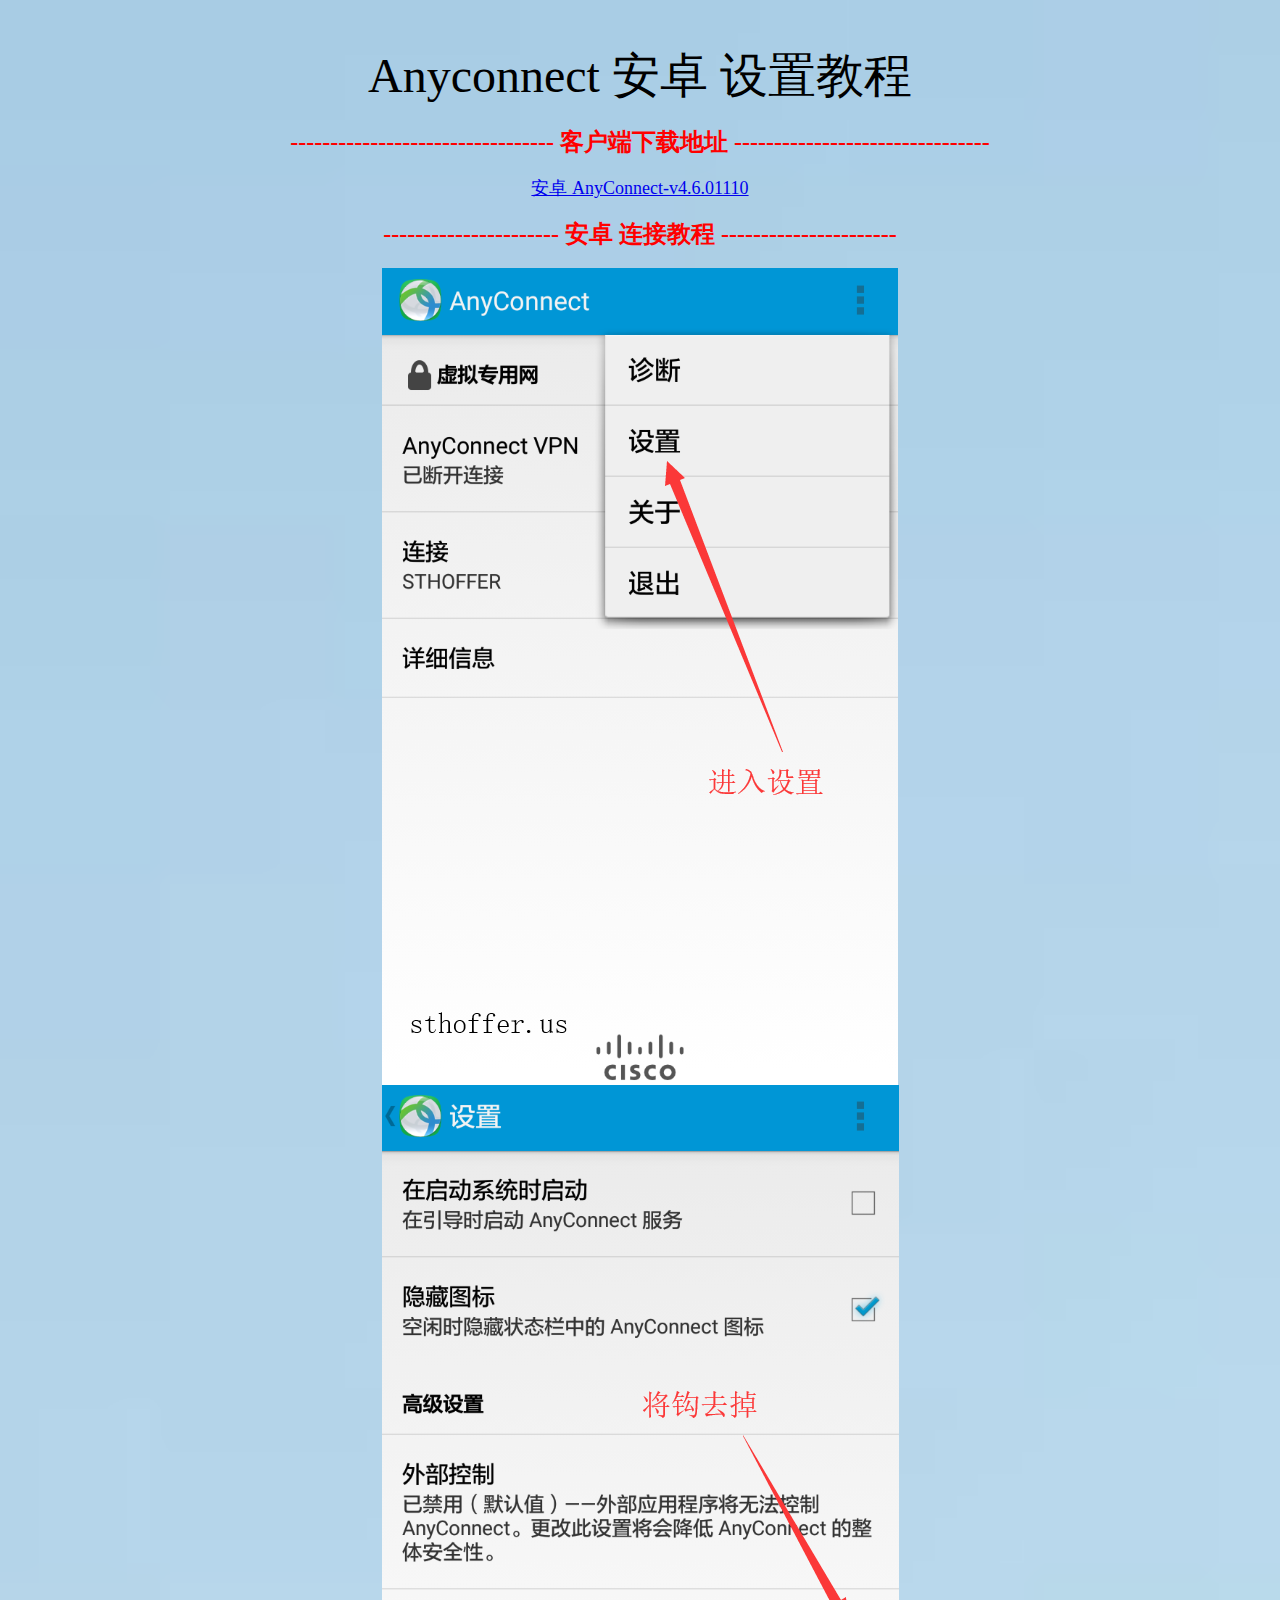
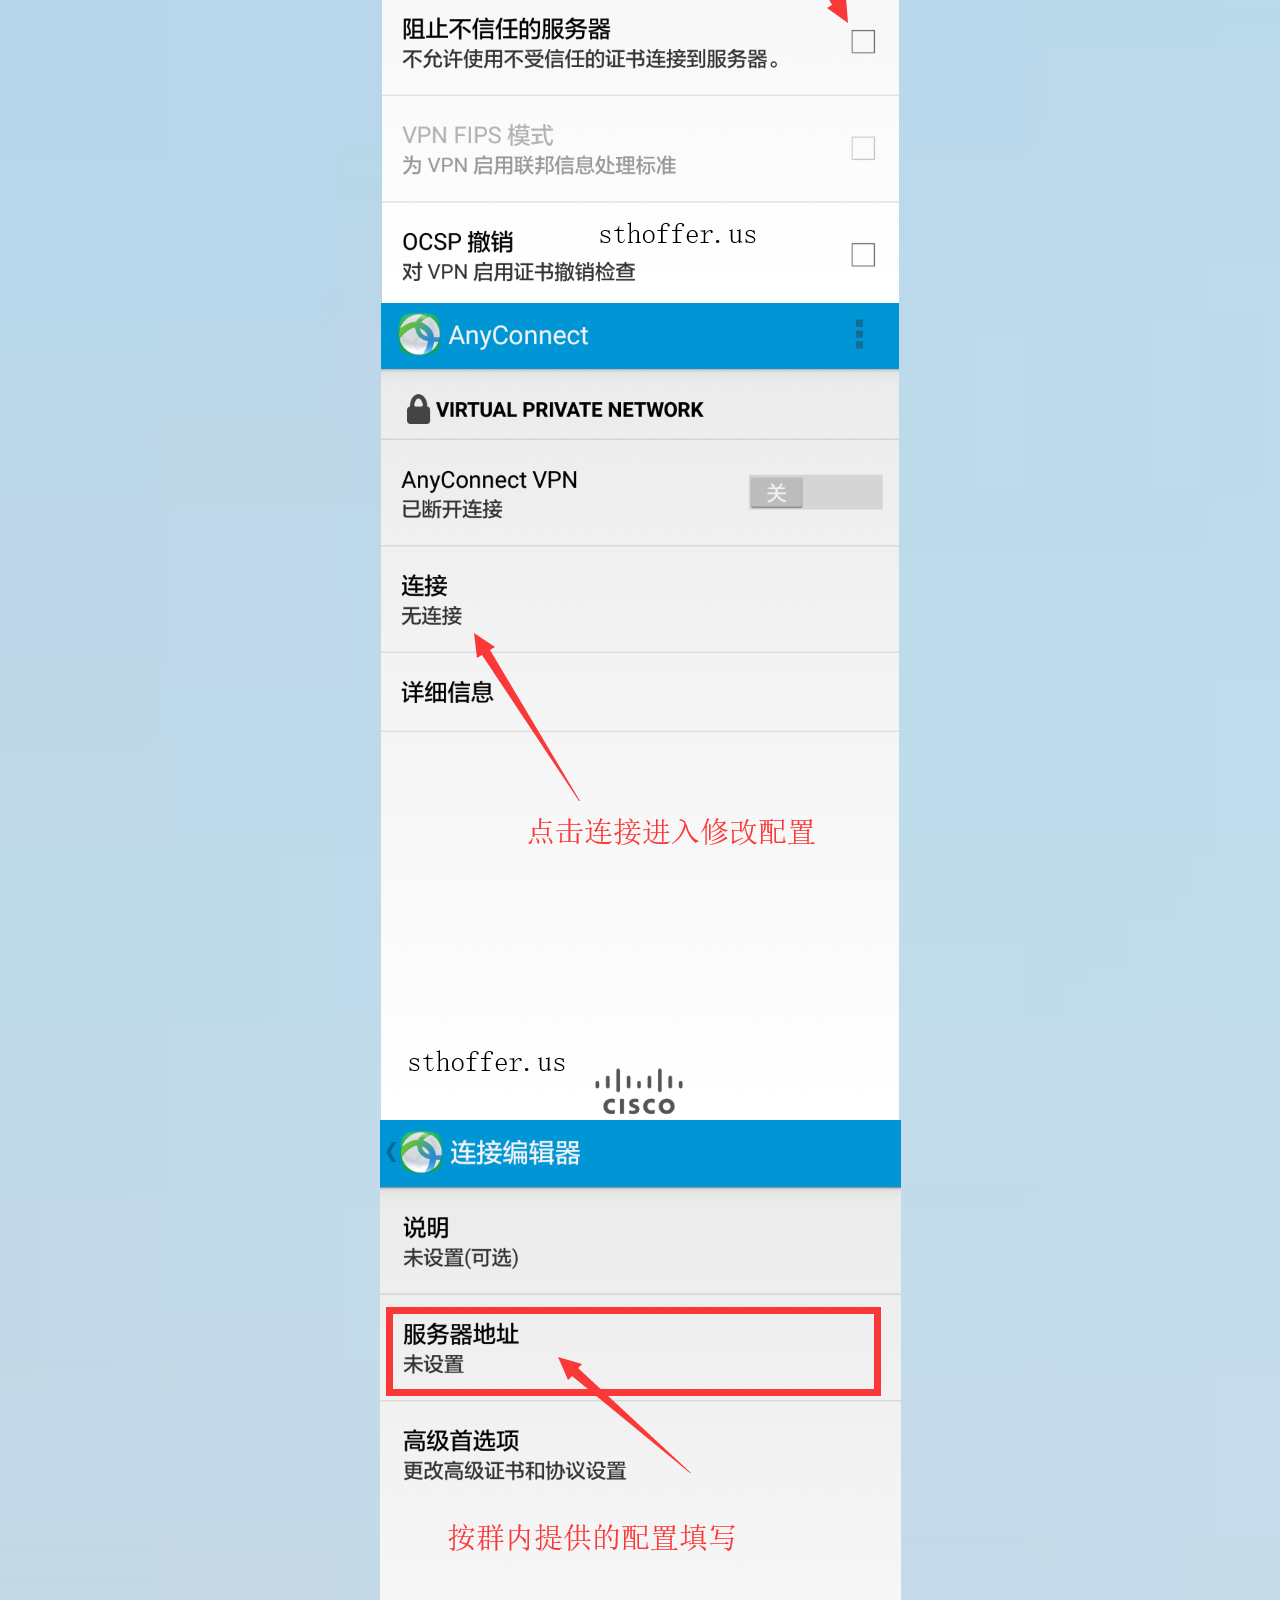
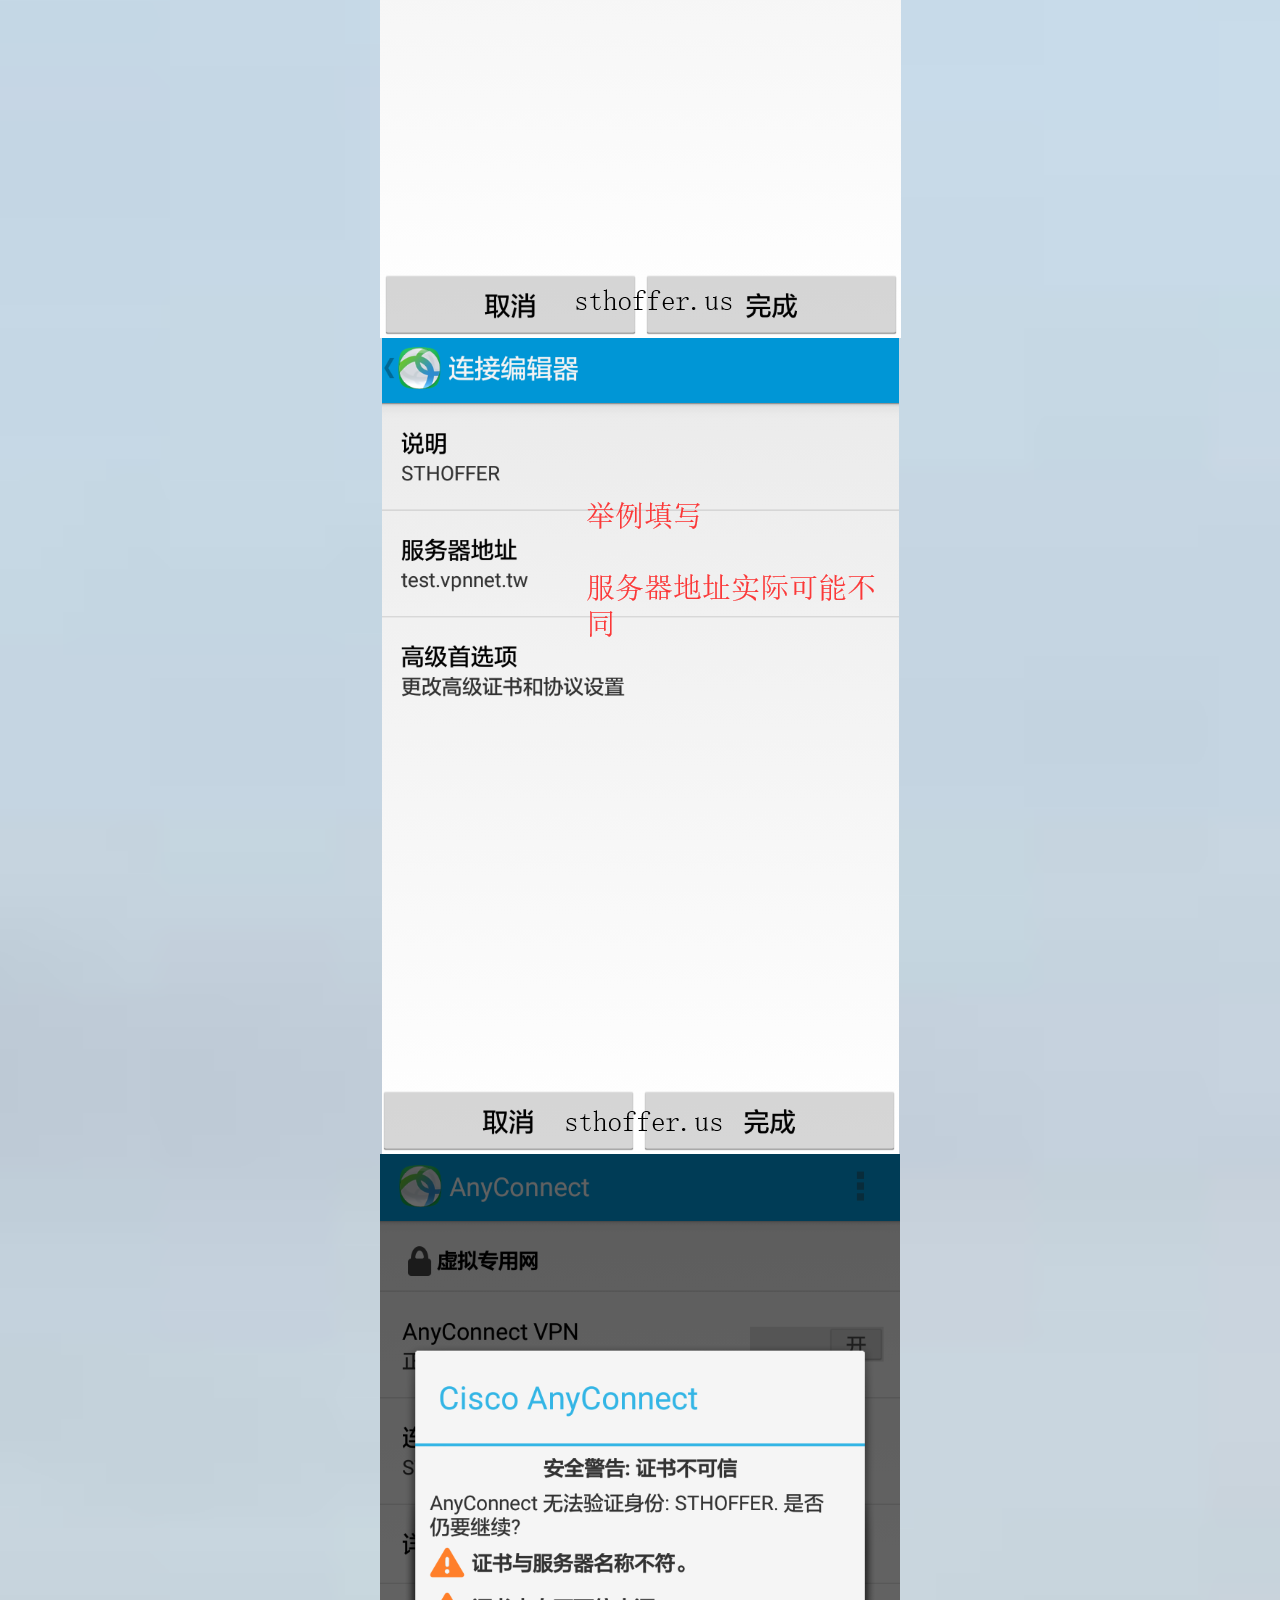
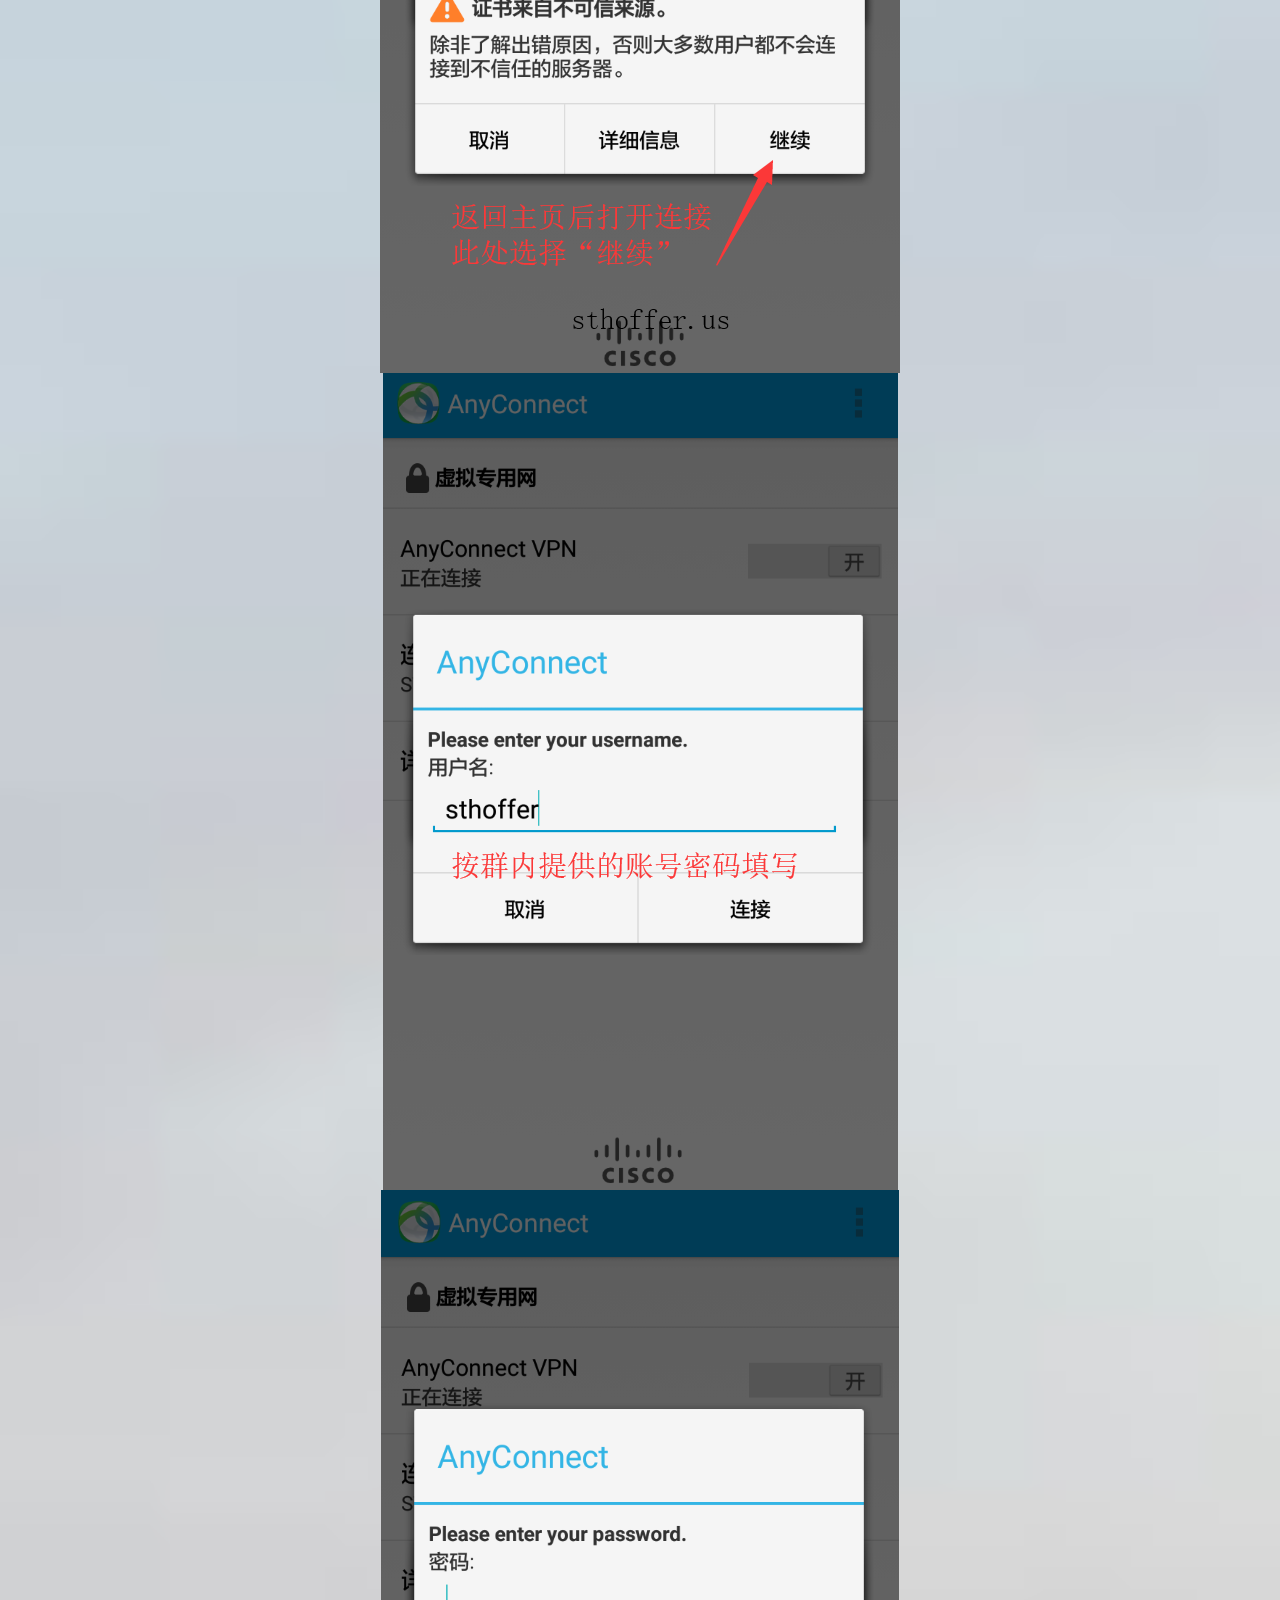
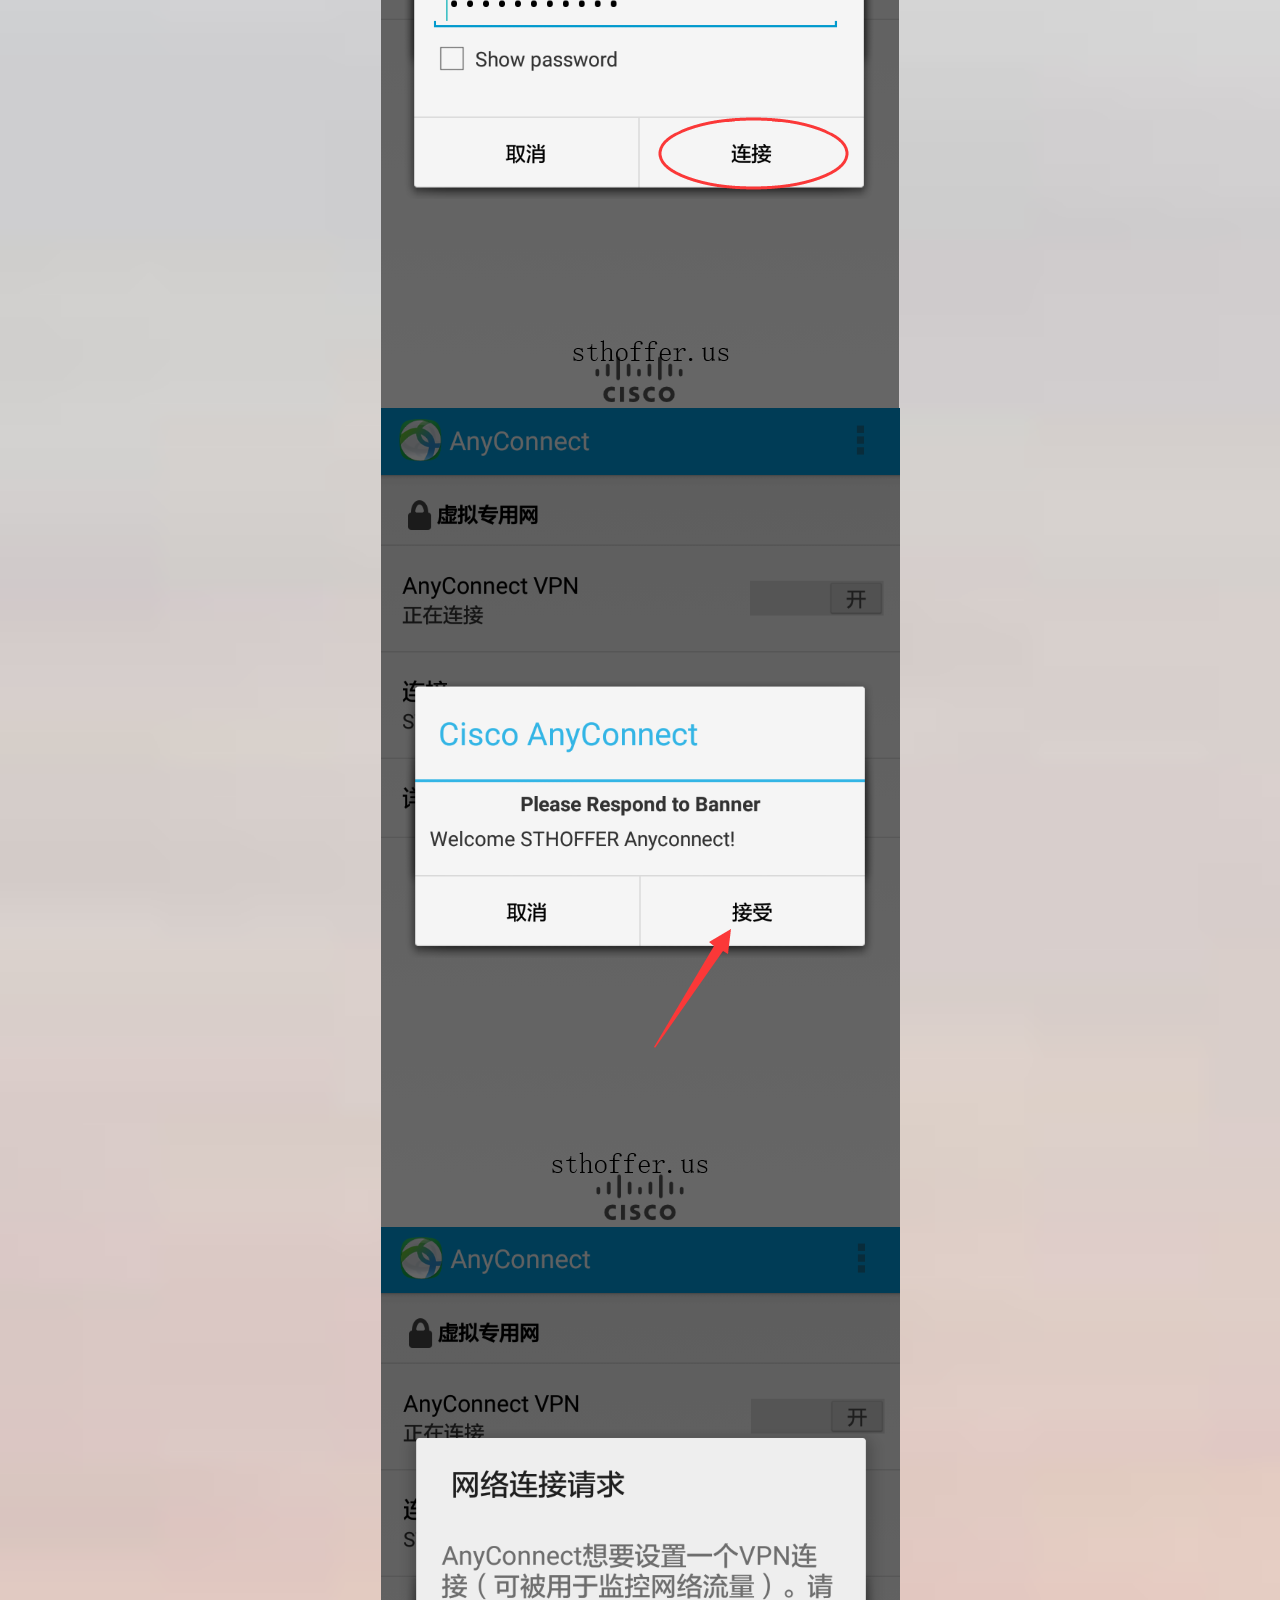
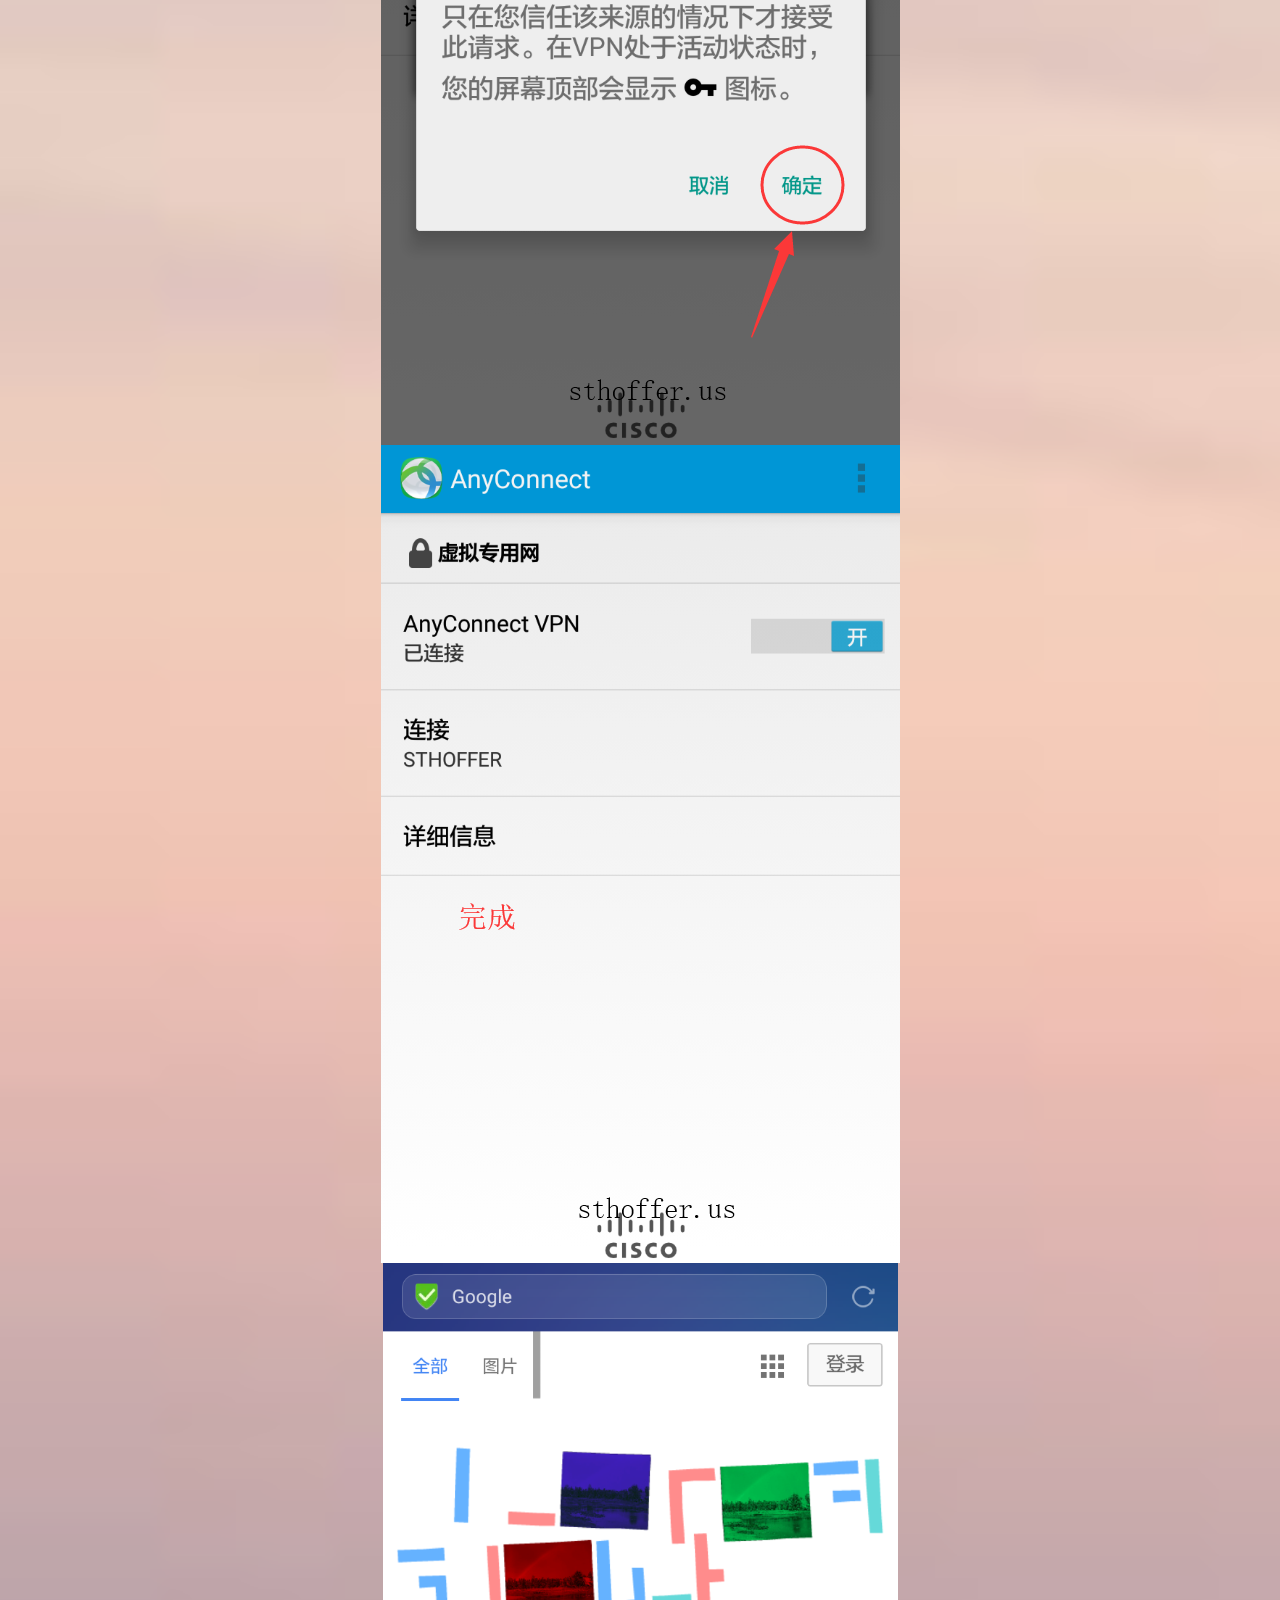
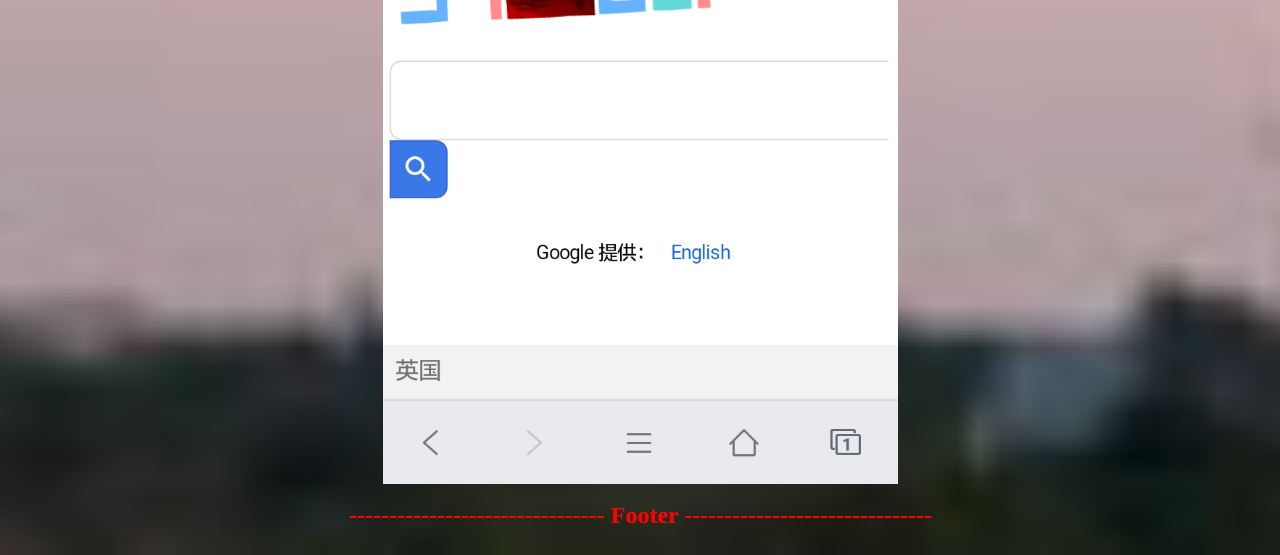
<file: anyconnect/android.html>
﻿<html>
 <head> 
  <title>Anyconnect 安卓 设置教程</title> 
 </head> 
 <body> 
  <body style="background-image:url(https://vpnoffer.github.io/bgp.jpg);background-position:center;background-size:cover">
  <center> 
   <br />
   <br /> 
   <font size="10">Anyconnect 安卓 设置教程</font>
   <br />
   <br /> 
   <b><font size="5" color="#FF0000">--------------------------------- 客户端下载地址 --------------------------------</font></b>
   <br />
   <br /> 
   <a href="https://share.dmca.gripe/qmffC5P2P5ryaZuG.apk"><font size="4">安卓 AnyConnect-v4.6.01110</font></a>
   <br />
   <br /> 
   <b><font size="5" color="#FF0000">---------------------- 安卓 连接教程 ----------------------</font></b>
   <br />
   <br /> 
   <img src="https://vpnoffer.github.io/anyconnect/a1.png" />
   <br />
   <img src="https://vpnoffer.github.io/anyconnect/a2.png" />
   <br />
   <img src="https://vpnoffer.github.io/anyconnect/a3.png" />
   <br />
   <img src="https://vpnoffer.github.io/anyconnect/a4.png" />
   <br />
   <img src="https://vpnoffer.github.io/anyconnect/a5.png" />
   <br />
   <img src="https://vpnoffer.github.io/anyconnect/a6.png" />
   <br />
   <img src="https://vpnoffer.github.io/anyconnect/a7.png" />
   <br />
   <img src="https://vpnoffer.github.io/anyconnect/a8.png" />
   <br />
   <img src="https://vpnoffer.github.io/anyconnect/a9.png" />
   <br />
   <img src="https://vpnoffer.github.io/anyconnect/a10.png" />
   <br />
   <img src="https://vpnoffer.github.io/anyconnect/a11.png" />
   <br />
   <img src="https://vpnoffer.github.io/anyconnect/a12.png" />
   <br />
   <br /> 
   <b><font size="5" color="#FF0000">-------------------------------- Footer -------------------------------</font></b>
   <br />
   <br /> 
  </center>   
 </body>
</html>
</file>
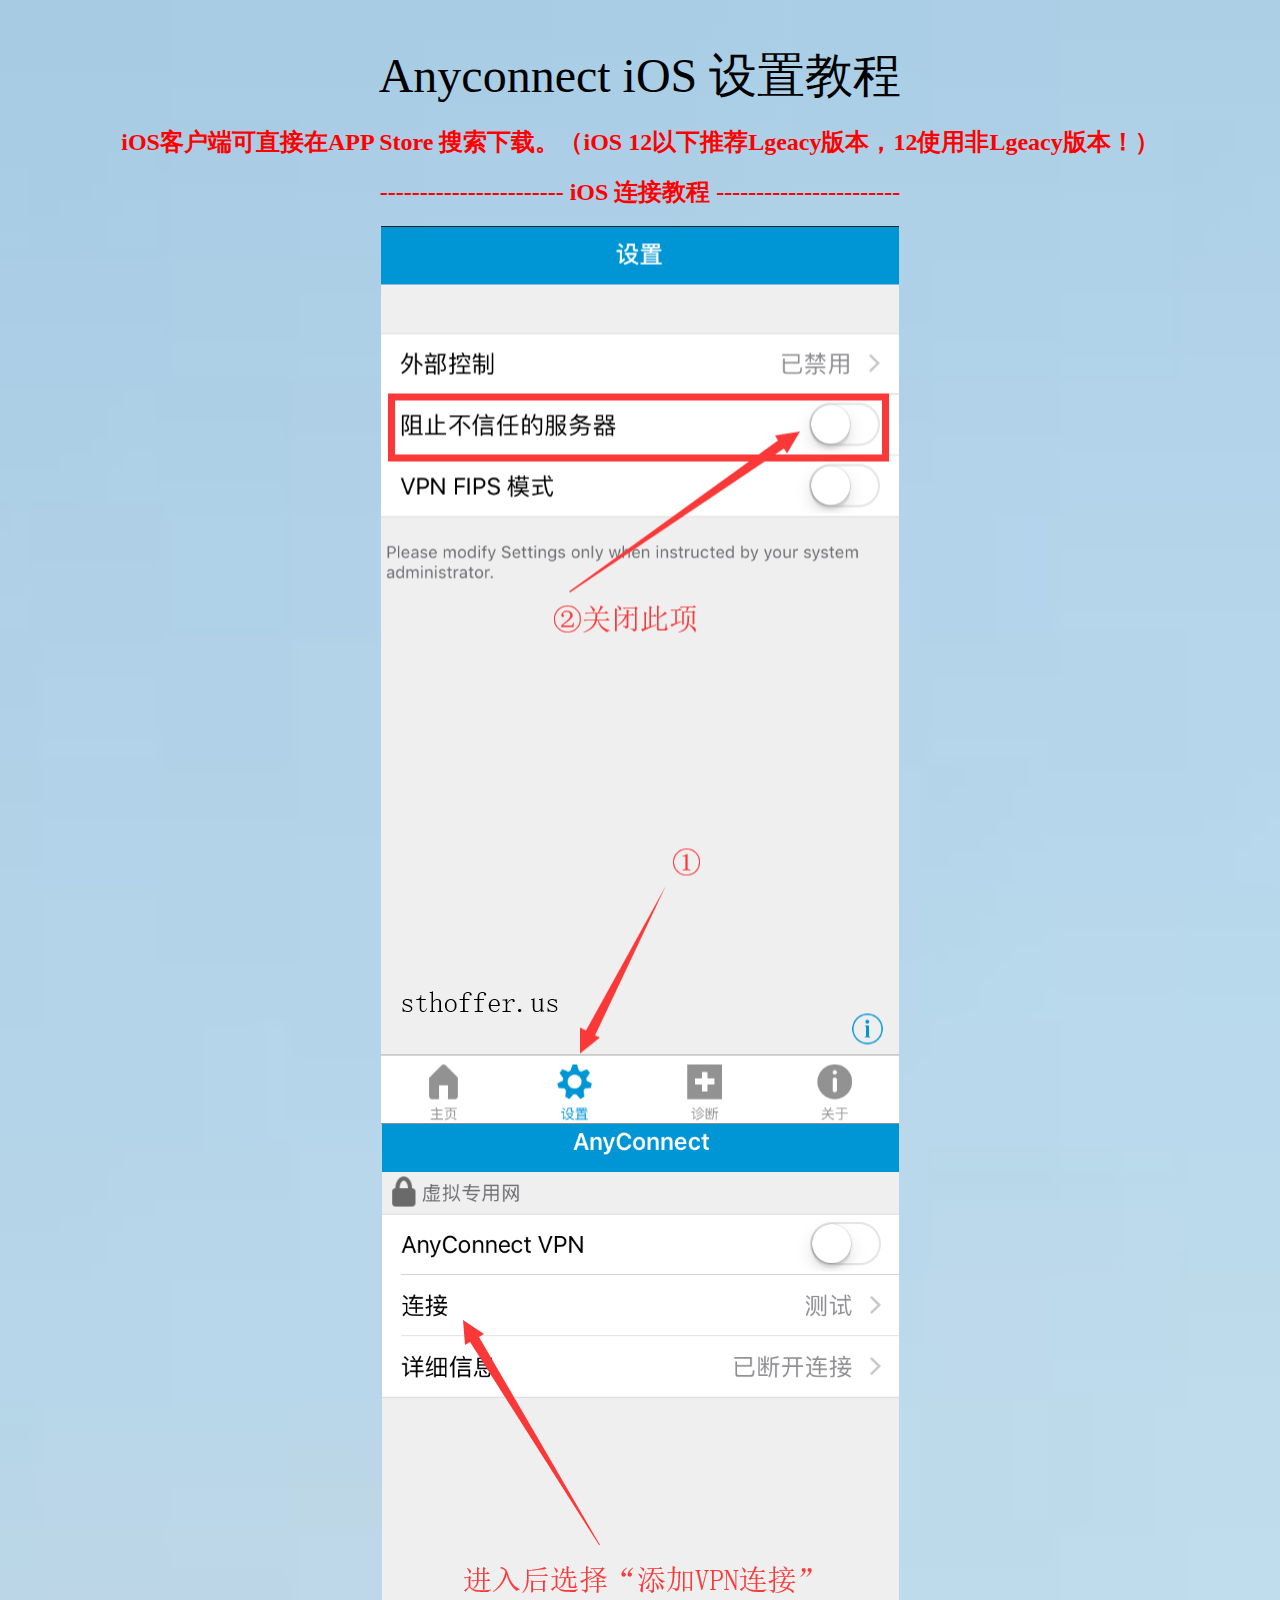
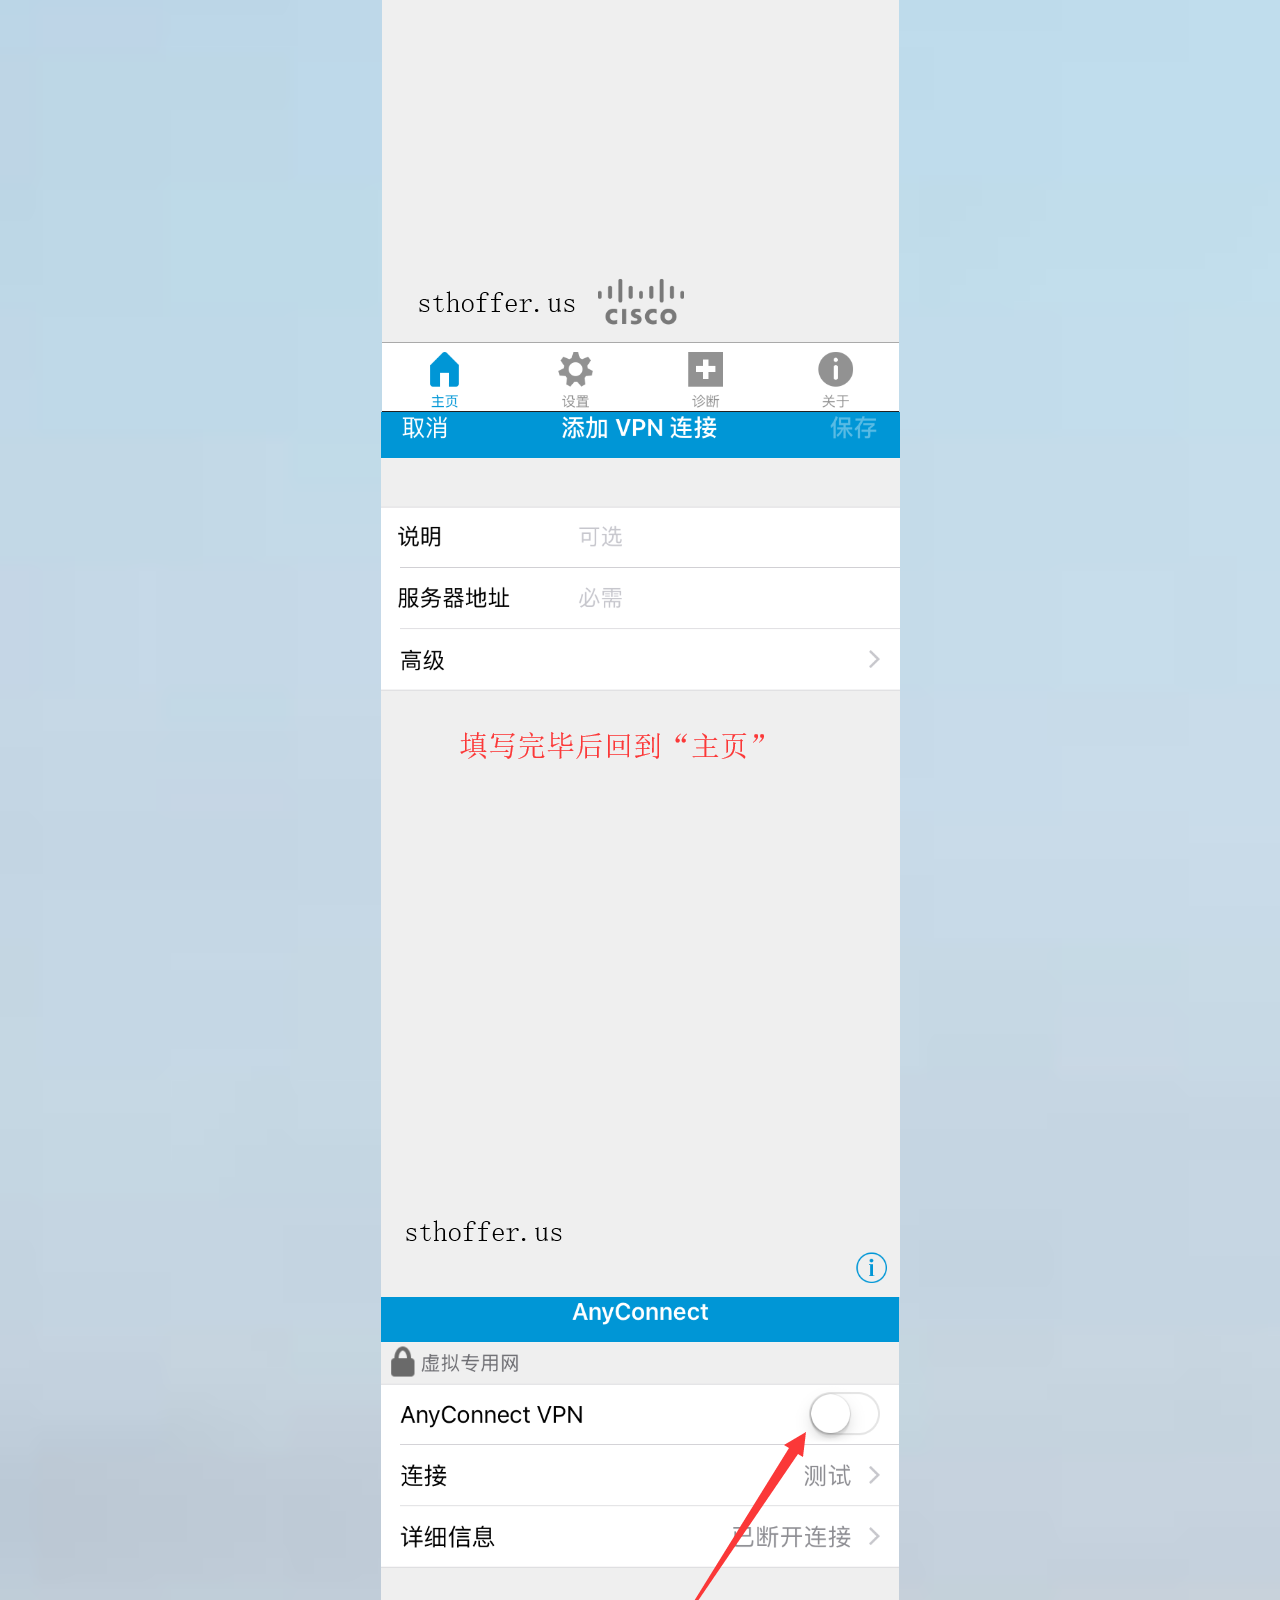
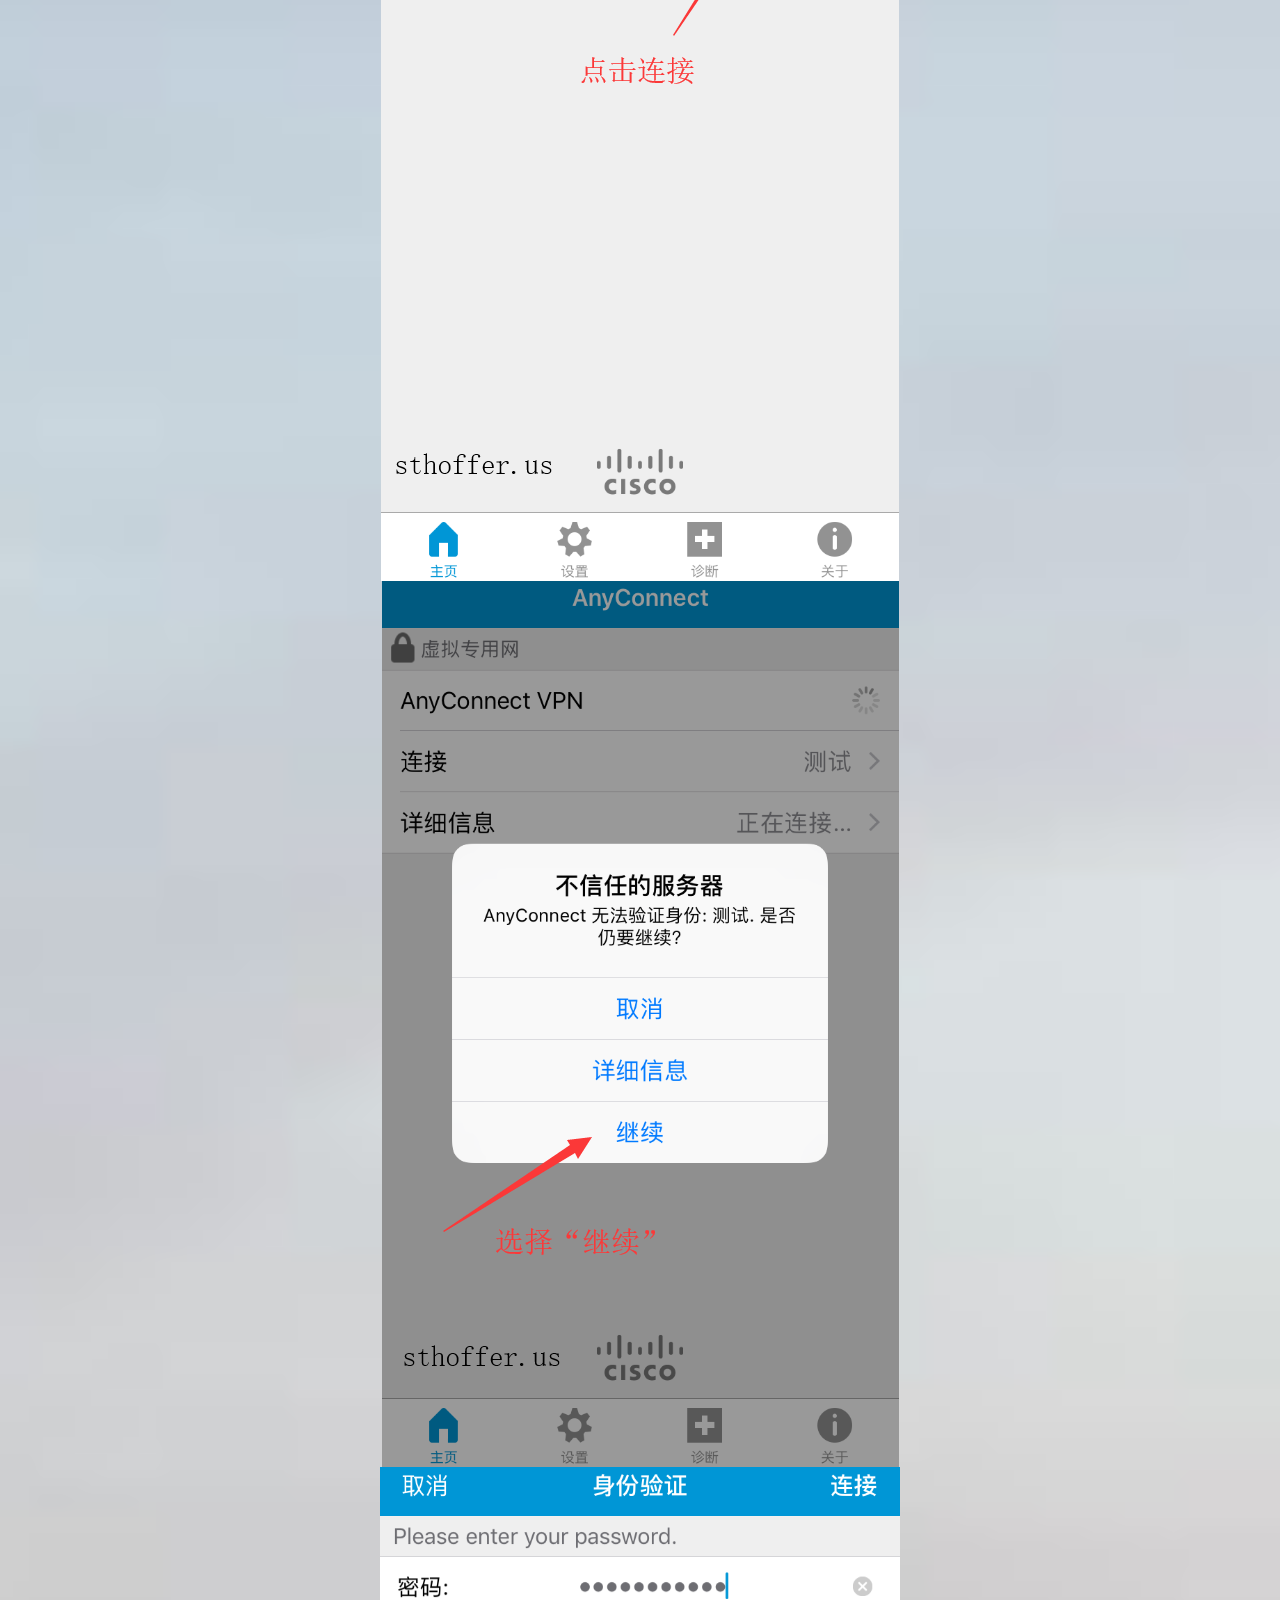
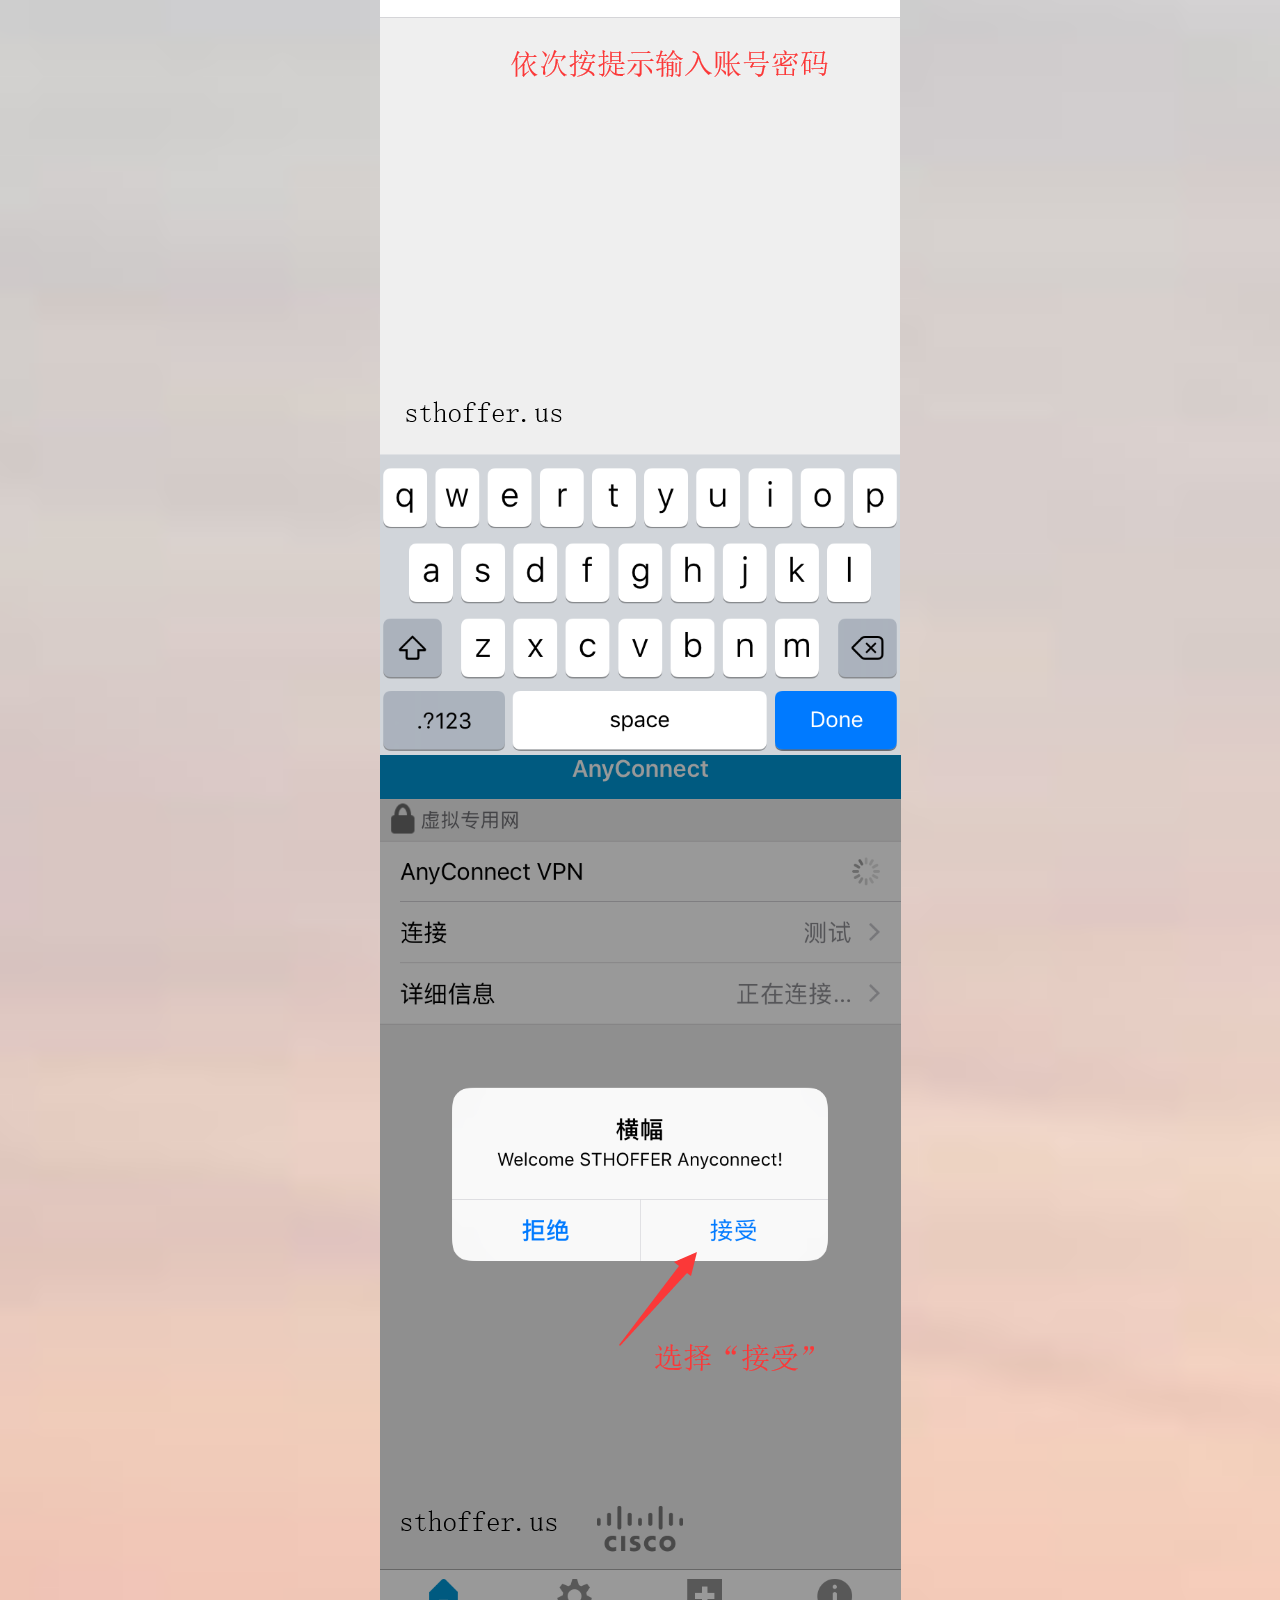
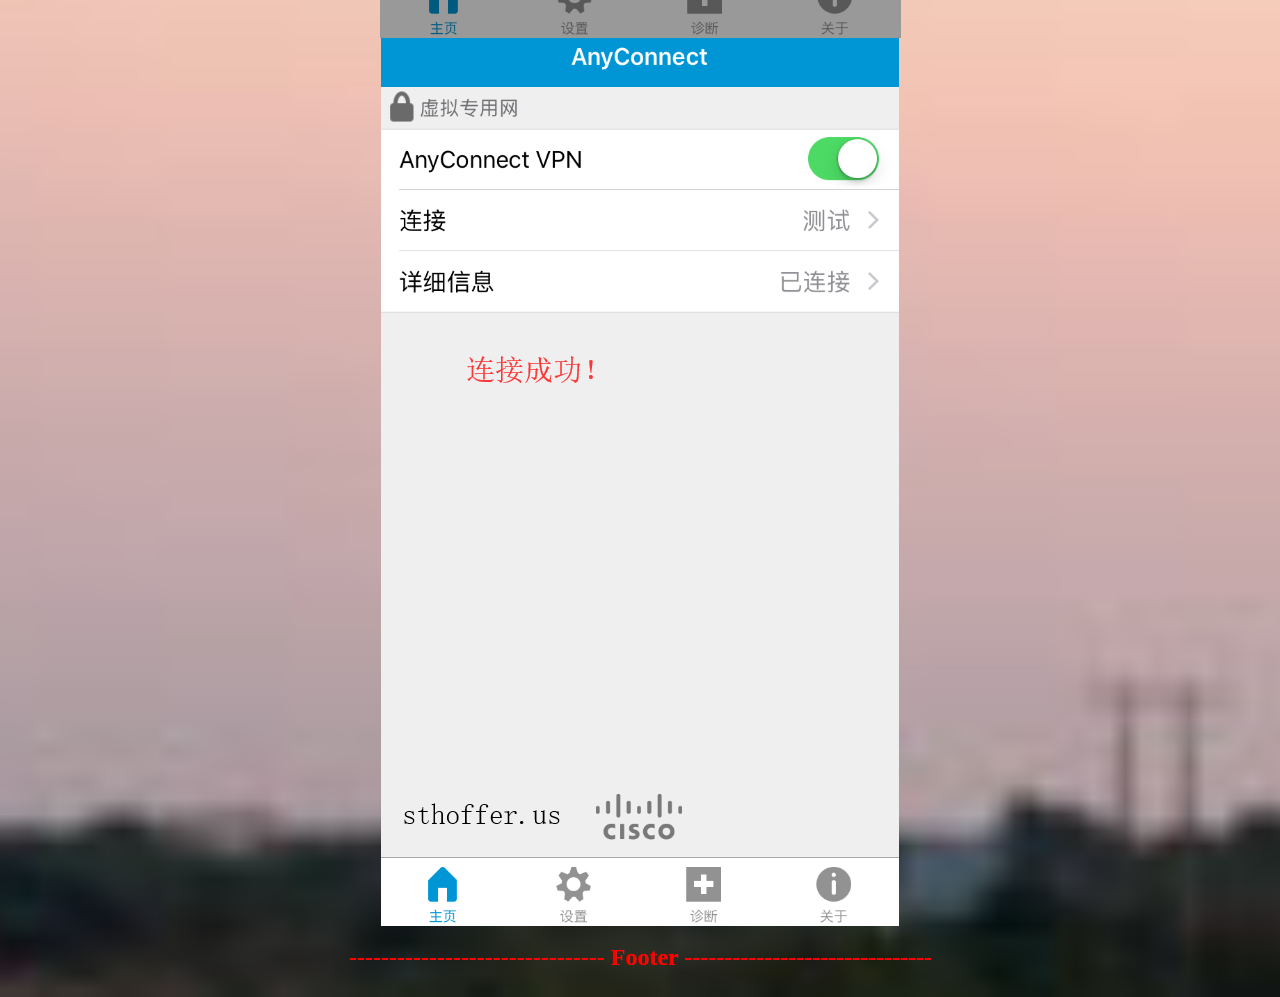
<file: anyconnect/ios.html>
﻿<html>
 <head> 
  <title>Anyconnect iOS 设置教程</title> 
 </head> 
 <body> 
  <body style="background-image:url(https://vpnoffer.github.io/bgp.jpg);background-position:center;background-size:cover">
  <center> 
   <br />
   <br /> 
   <font size="10">Anyconnect iOS 设置教程</font>
   <br />
   <br /> 
   <b><font size="5" color="#FF0000">iOS客户端可直接在APP Store 搜索下载。（iOS 12以下推荐Lgeacy版本，12使用非Lgeacy版本！）</font></b>
   <br />
   <br />
   <b><font size="5" color="#FF0000">----------------------- iOS 连接教程 -----------------------</font></b>
   <br />
   <br /> 
   <img src="https://vpnoffer.github.io/anyconnect/i1.png" />
   <br />
   <img src="https://vpnoffer.github.io/anyconnect/i2.png" />
   <br />
   <img src="https://vpnoffer.github.io/anyconnect/i3.png" />
   <br />
   <img src="https://vpnoffer.github.io/anyconnect/i4.png" />
   <br />
   <img src="https://vpnoffer.github.io/anyconnect/i5.png" />
   <br />
   <img src="https://vpnoffer.github.io/anyconnect/i6.png" />
   <br />
   <img src="https://vpnoffer.github.io/anyconnect/i7.png" />
   <br />
   <img src="https://vpnoffer.github.io/anyconnect/i8.png" />
   <br />
   <br />  
   <b><font size="5" color="#FF0000">-------------------------------- Footer -------------------------------</font></b>
   <br />
   <br /> 
  </center>   
 </body>
</html>
</file>
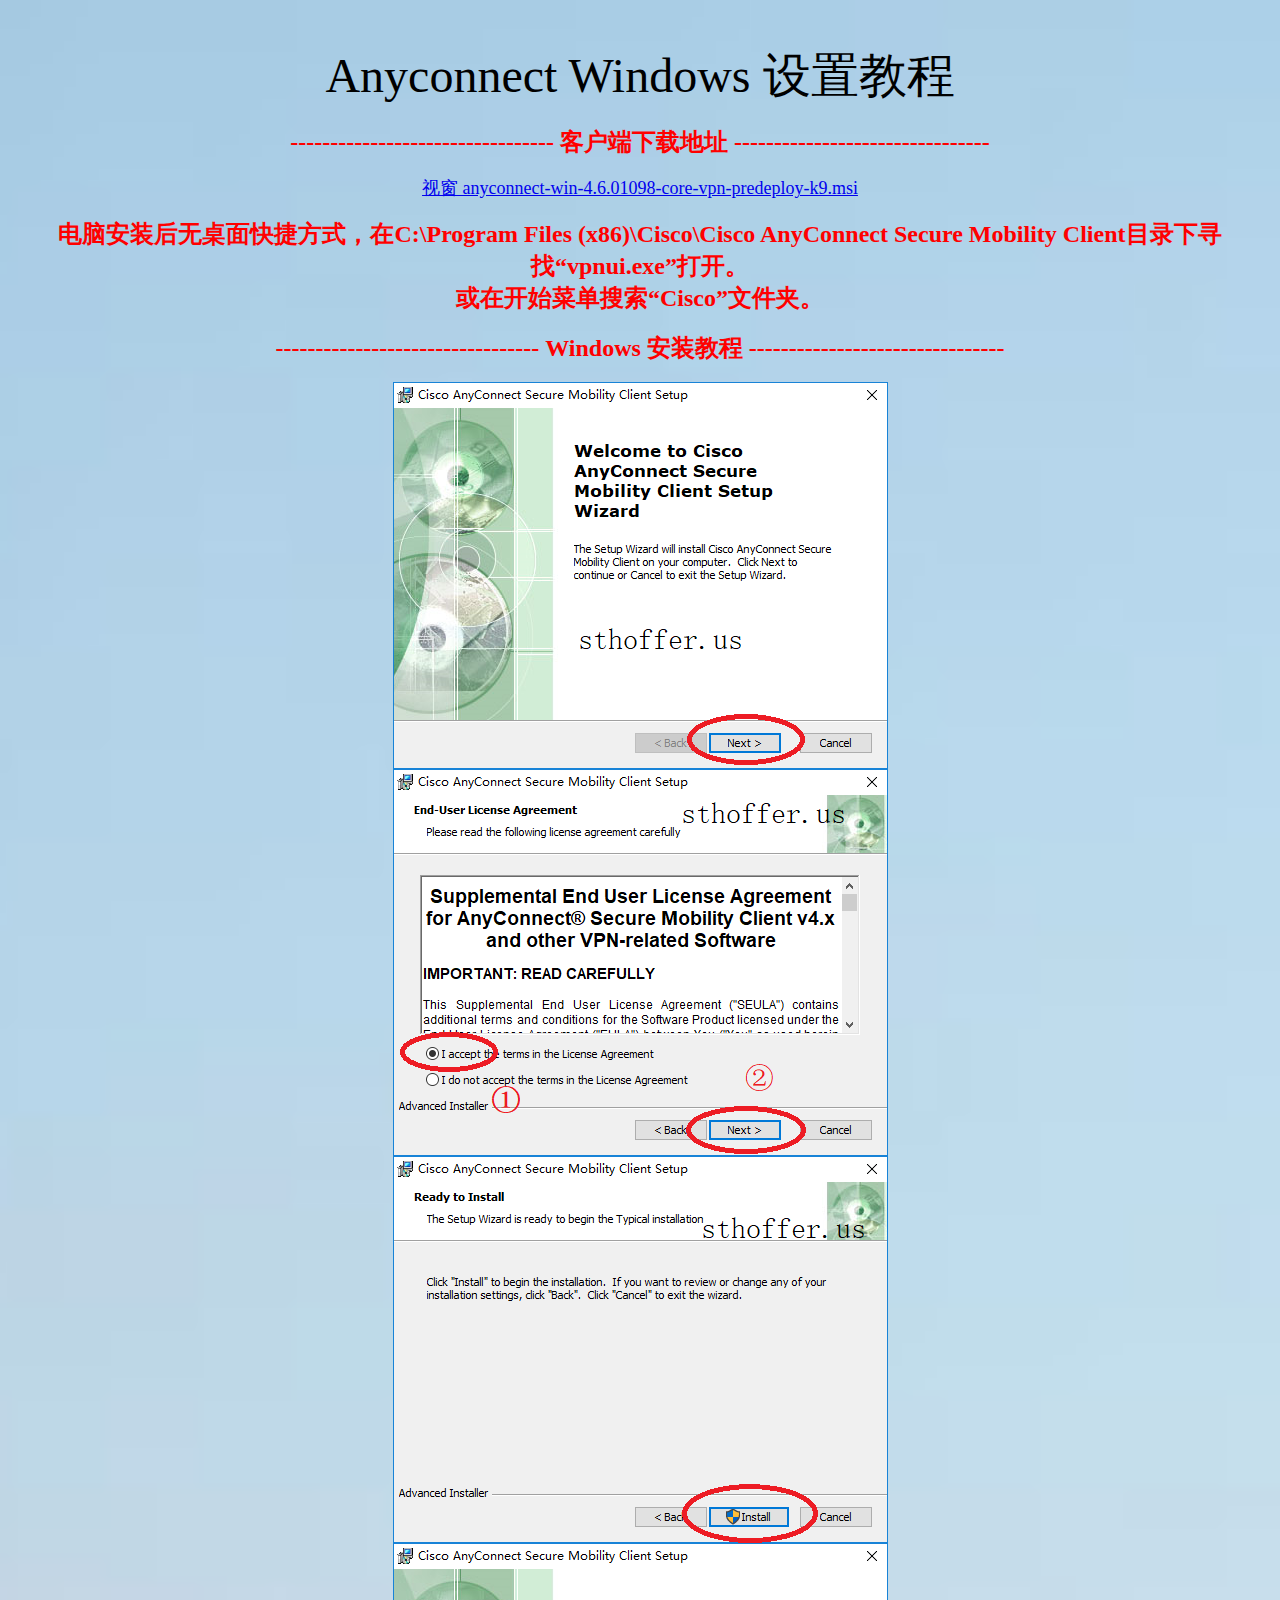
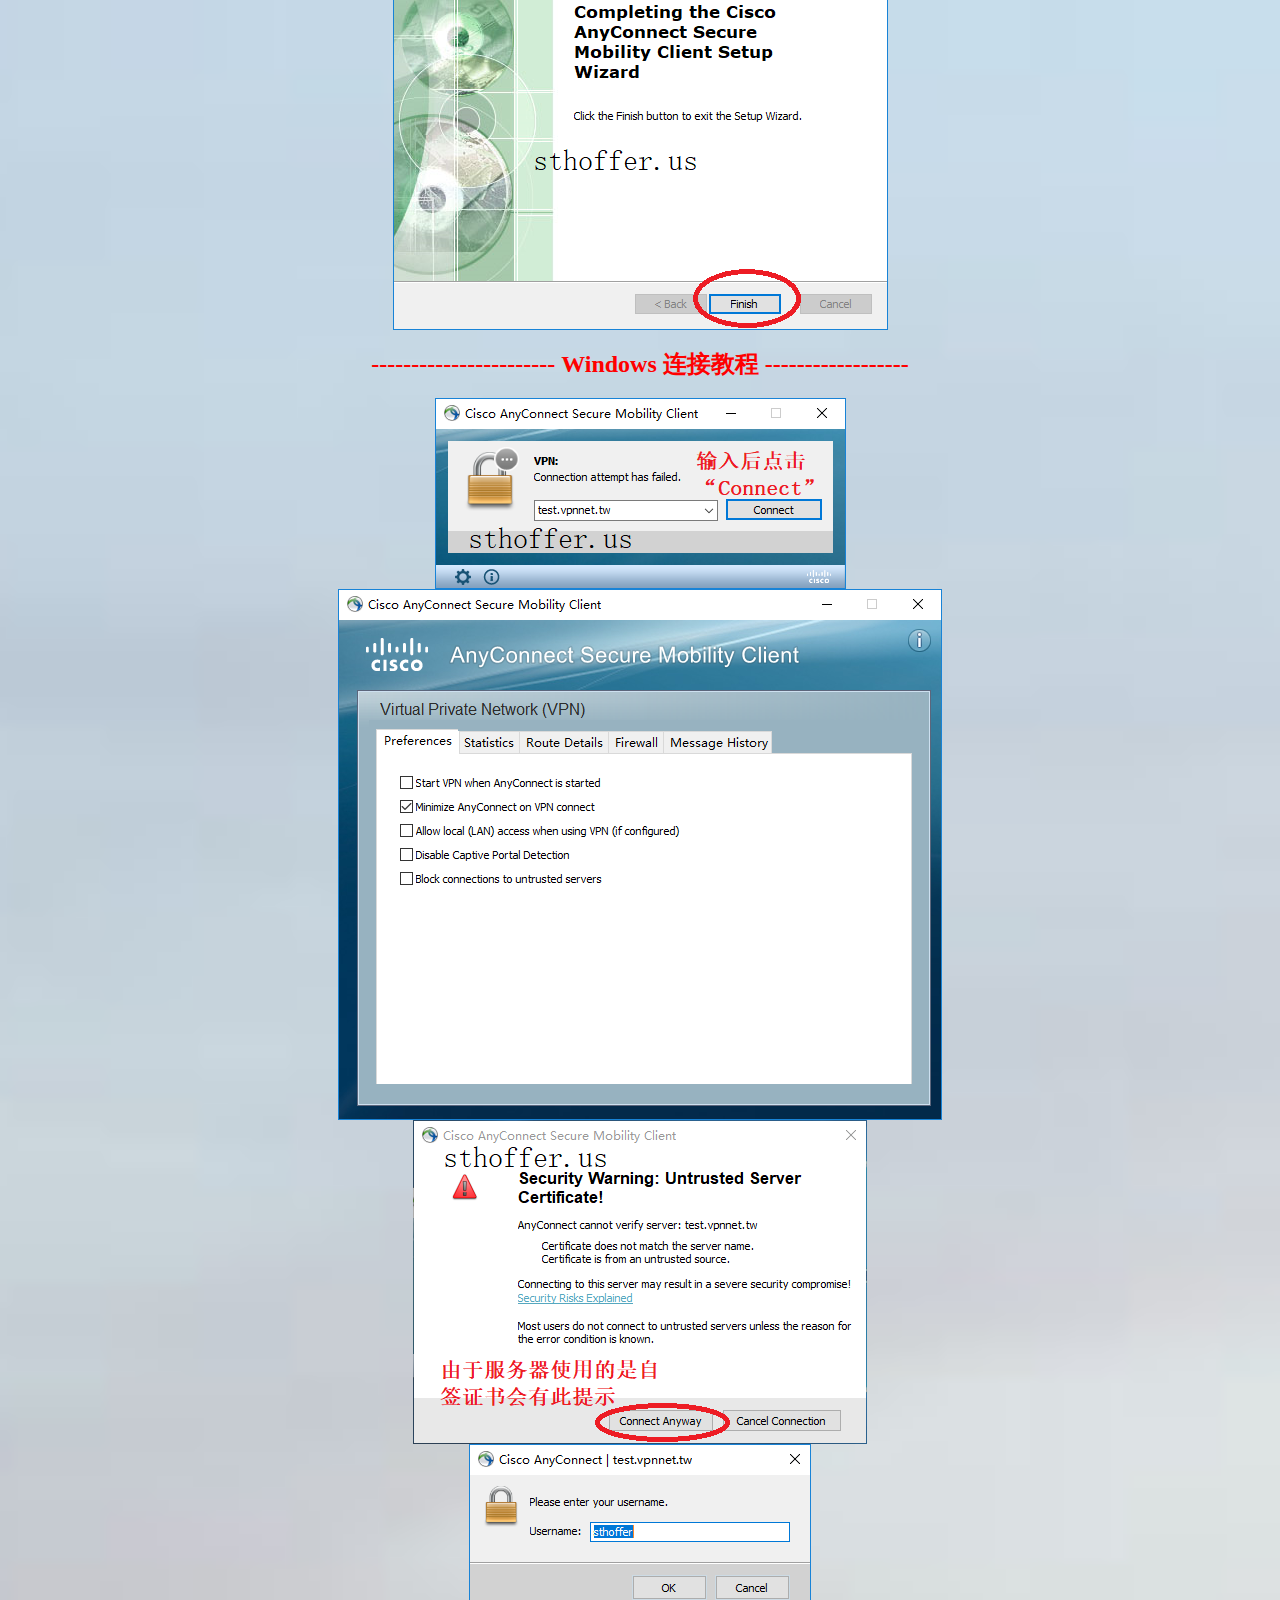
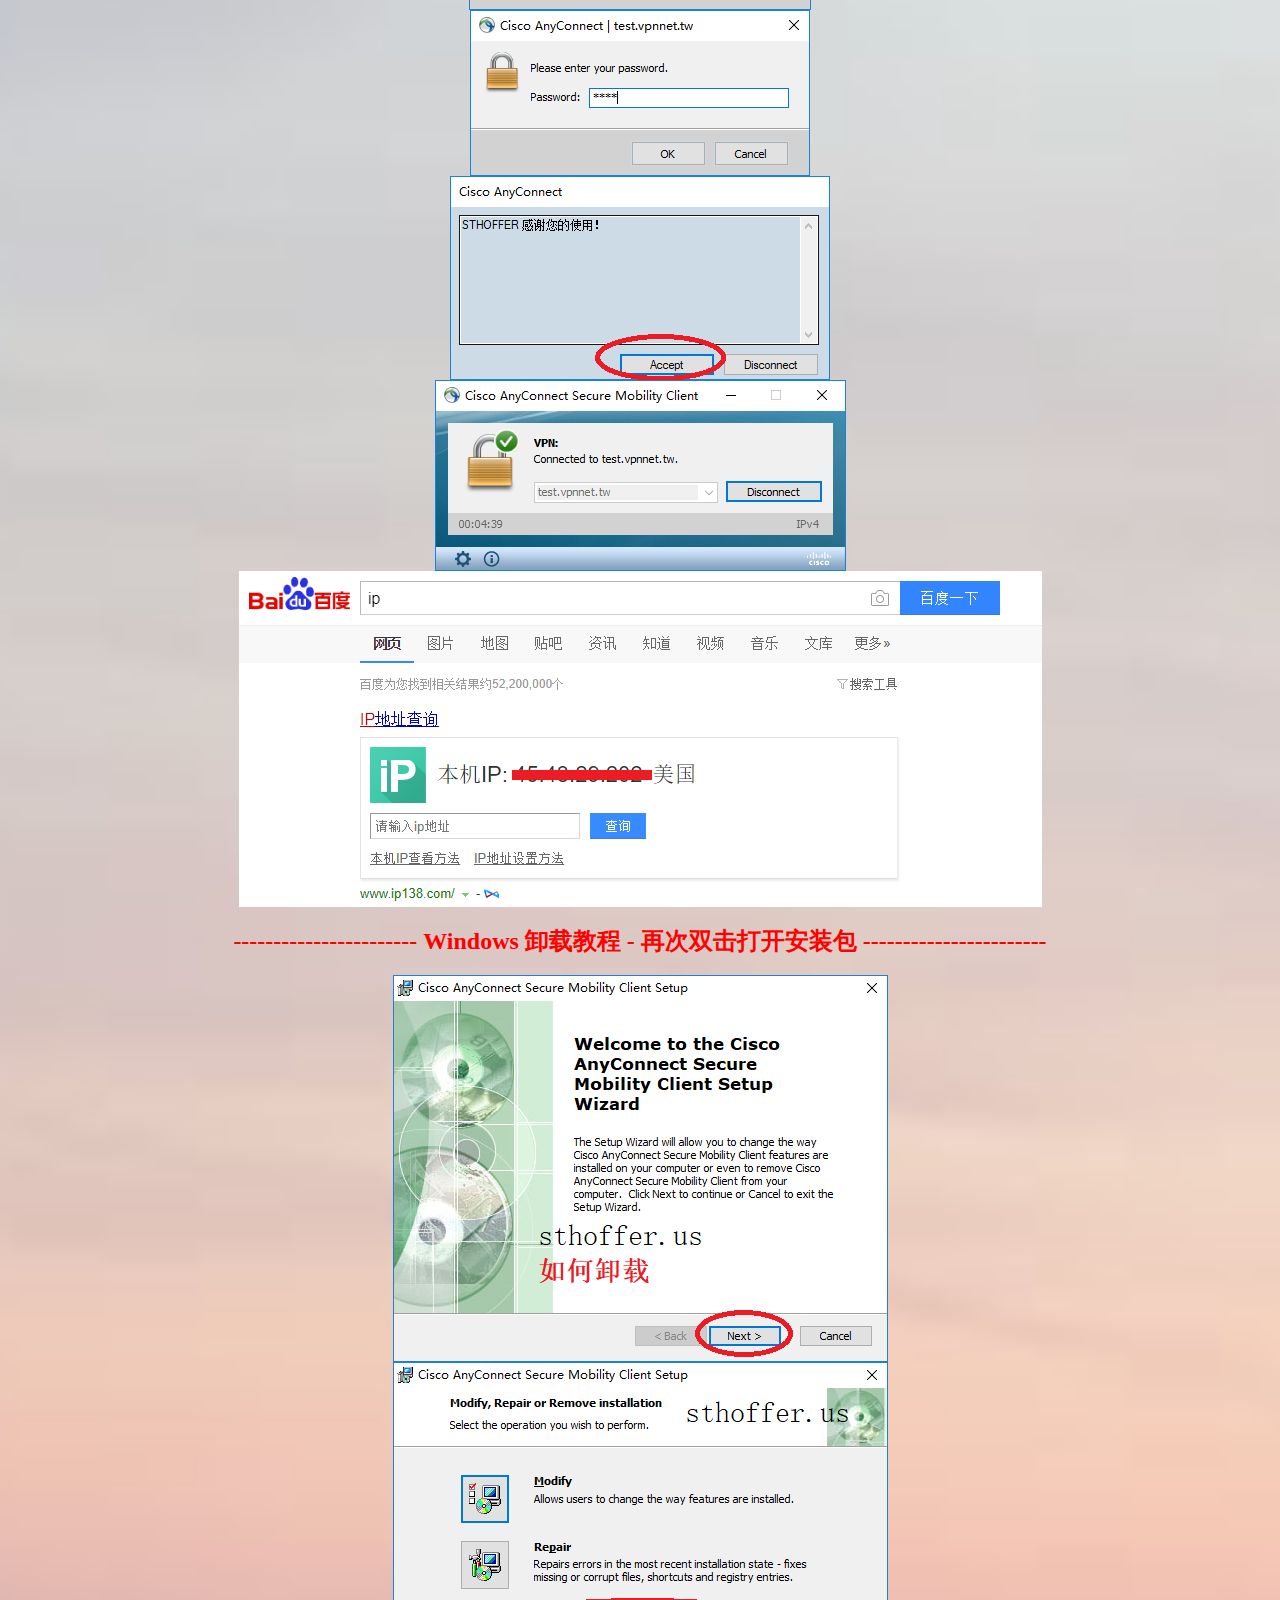
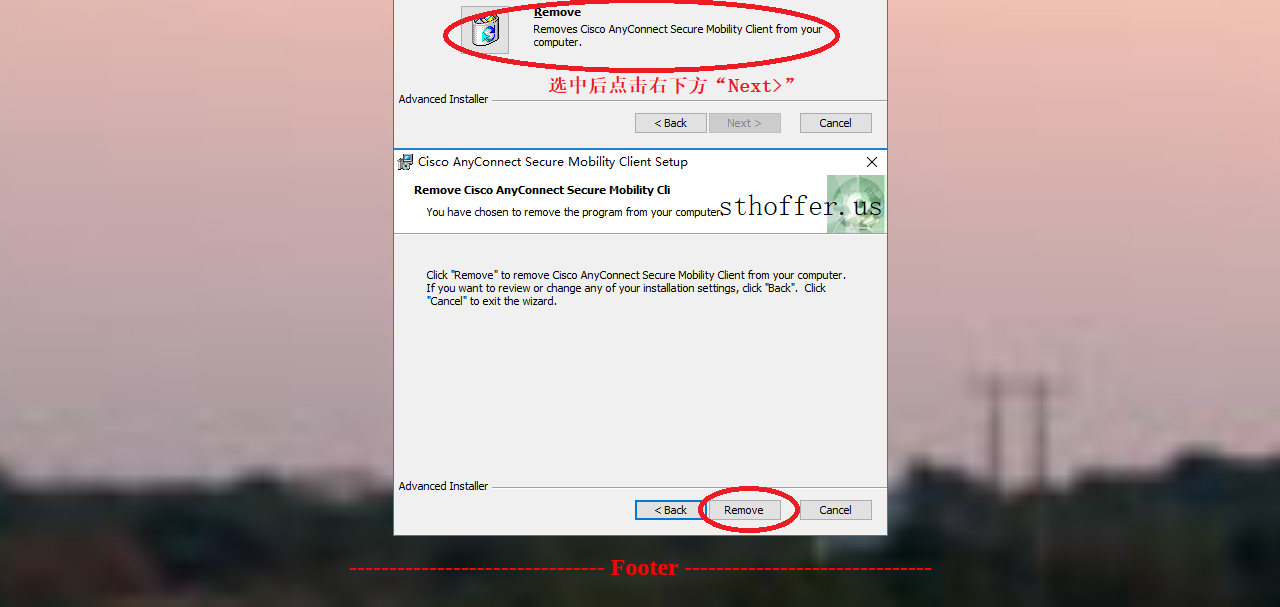
<file: anyconnect/win.html>
﻿<html>
 <head> 
  <title>Anyconnect Windows 设置教程</title> 
 </head> 
 <body> 
  <body style="background-image:url(https://vpnoffer.github.io/bgp.jpg);background-position:center;background-size:cover">
  <center> 
   <br />
   <br /> 
   <font size="10">Anyconnect Windows 设置教程</font>
   <br />
   <br /> 
   <b><font size="5" color="#FF0000">--------------------------------- 客户端下载地址 --------------------------------</font></b>
   <br />
   <br /> 
   <a href="https://vpnoffer.github.io/anyconnect/anyconnect-win-4.6.01098-core-vpn-predeploy-k9.zip"><font size="4">视窗 anyconnect-win-4.6.01098-core-vpn-predeploy-k9.msi</font></a>
   <br />
   <br /> 
   <b><font size="5" color="#FF0000">电脑安装后无桌面快捷方式，在C:\Program Files (x86)\Cisco\Cisco AnyConnect Secure Mobility Client目录下寻找“vpnui.exe”打开。<br />或在开始菜单搜索“Cisco”文件夹。 </font></b>
   <br />
   <br />
   <b><font size="5" color="#FF0000">--------------------------------- Windows 安装教程 --------------------------------</font></b>
   <br />
   <br /> 
   <img src="https://vpnoffer.github.io/anyconnect/w1.PNG" />
   <br />
   <img src="https://vpnoffer.github.io/anyconnect/w2.PNG" />
   <br />
   <img src="https://vpnoffer.github.io/anyconnect/w3.PNG" />
   <br />
   <img src="https://vpnoffer.github.io/anyconnect/w4.PNG" />
   <br />
   <br /> 
   <b><font size="5" color="#FF0000">----------------------- Windows 连接教程 ------------------</font></b>
   <br />
   <br /> 
   <img src="https://vpnoffer.github.io/anyconnect/w5.PNG" />
   <br />
   <img src="https://vpnoffer.github.io/anyconnect/w6.PNG" />
   <br />
   <img src="https://vpnoffer.github.io/anyconnect/w7.PNG" />
   <br />
   <img src="https://vpnoffer.github.io/anyconnect/w8.PNG" />
   <br />
   <img src="https://vpnoffer.github.io/anyconnect/w9.PNG" />
   <br />
   <img src="https://vpnoffer.github.io/anyconnect/w10.PNG" />
   <br />
   <img src="https://vpnoffer.github.io/anyconnect/w11.PNG" />
   <br />
   <img src="https://vpnoffer.github.io/anyconnect/w12.PNG" />
   <br />
   <br /> 
   <b><font size="5" color="#FF0000">----------------------- Windows 卸载教程 - 再次双击打开安装包 -----------------------</font></b>
   <br />
   <br /> 
   <img src="https://vpnoffer.github.io/anyconnect/w13.PNG" />
   <br />
   <img src="https://vpnoffer.github.io/anyconnect/w14.PNG" />
   <br />
   <img src="https://vpnoffer.github.io/anyconnect/w15.PNG" />
   <br />
   <br /> 
   <b><font size="5" color="#FF0000">-------------------------------- Footer -------------------------------</font></b>
   <br />
   <br /> 
  </center>   
 </body>
</html>
</file>
